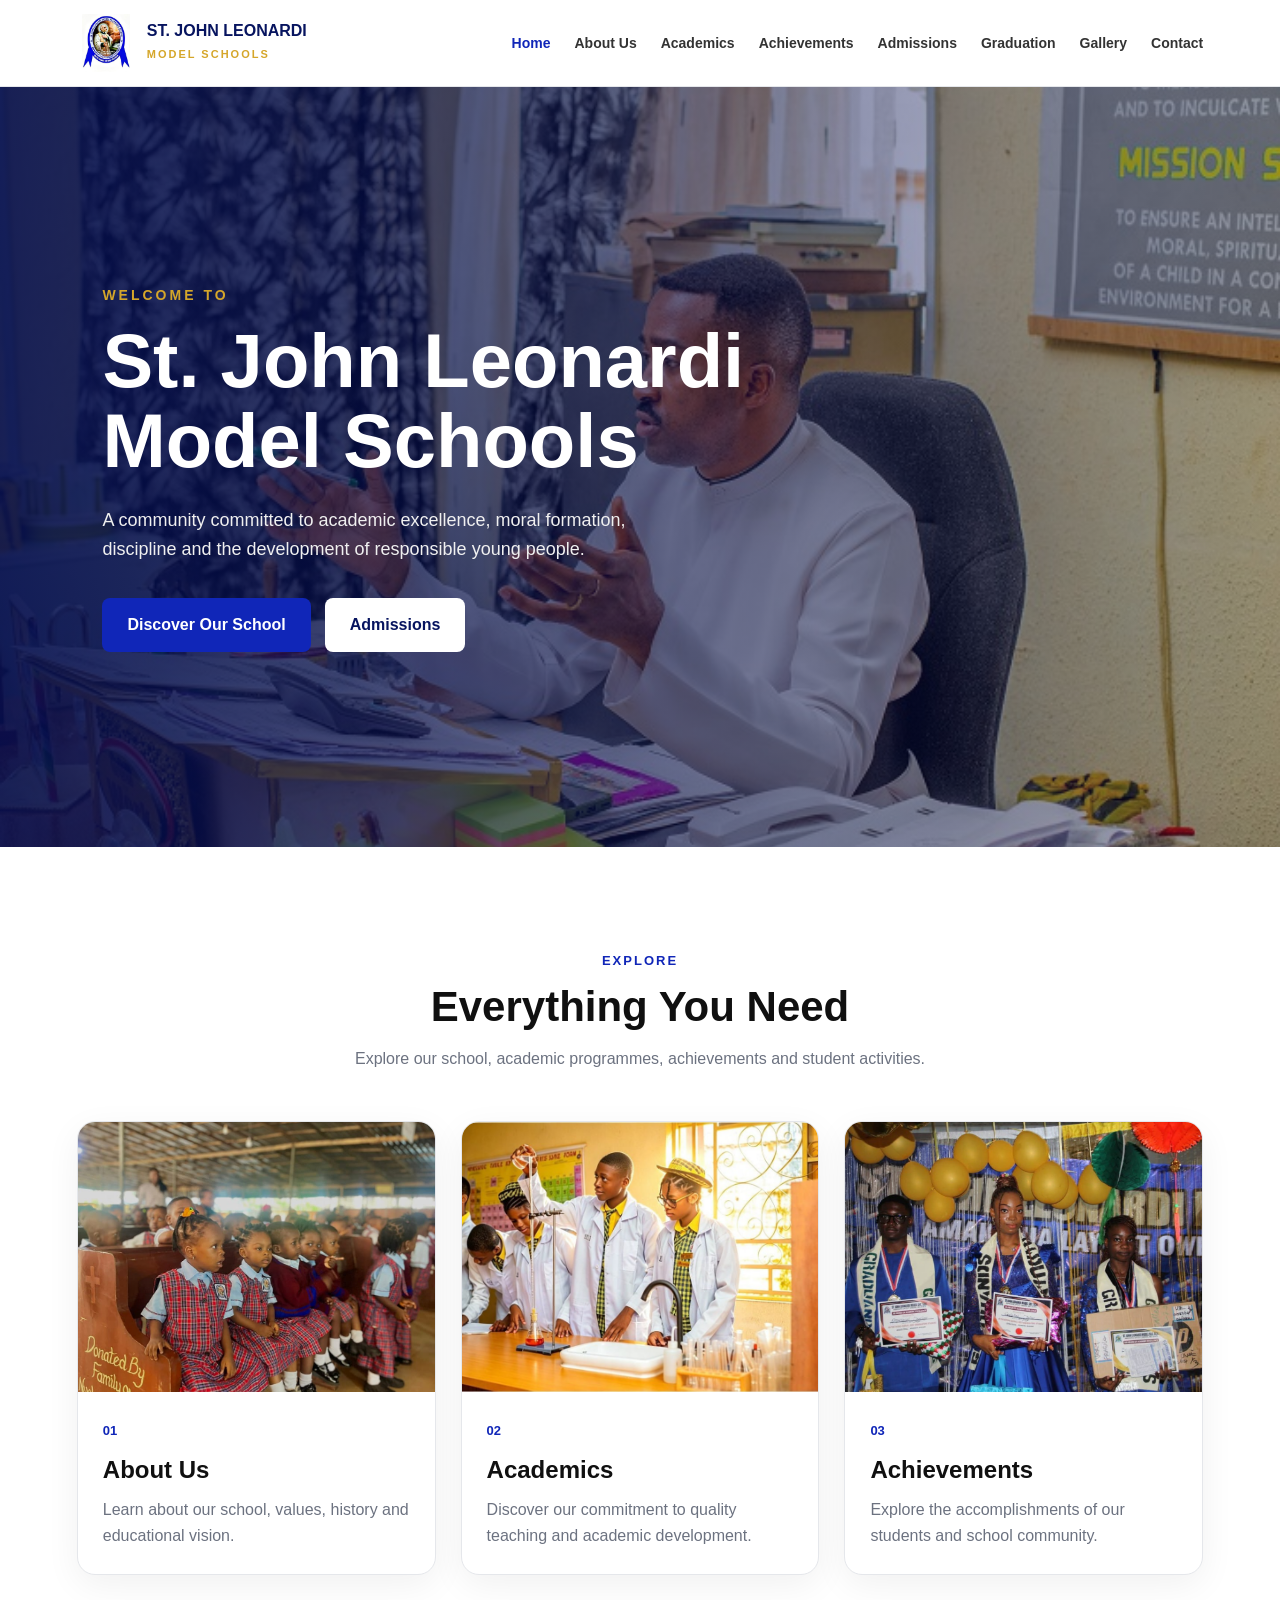
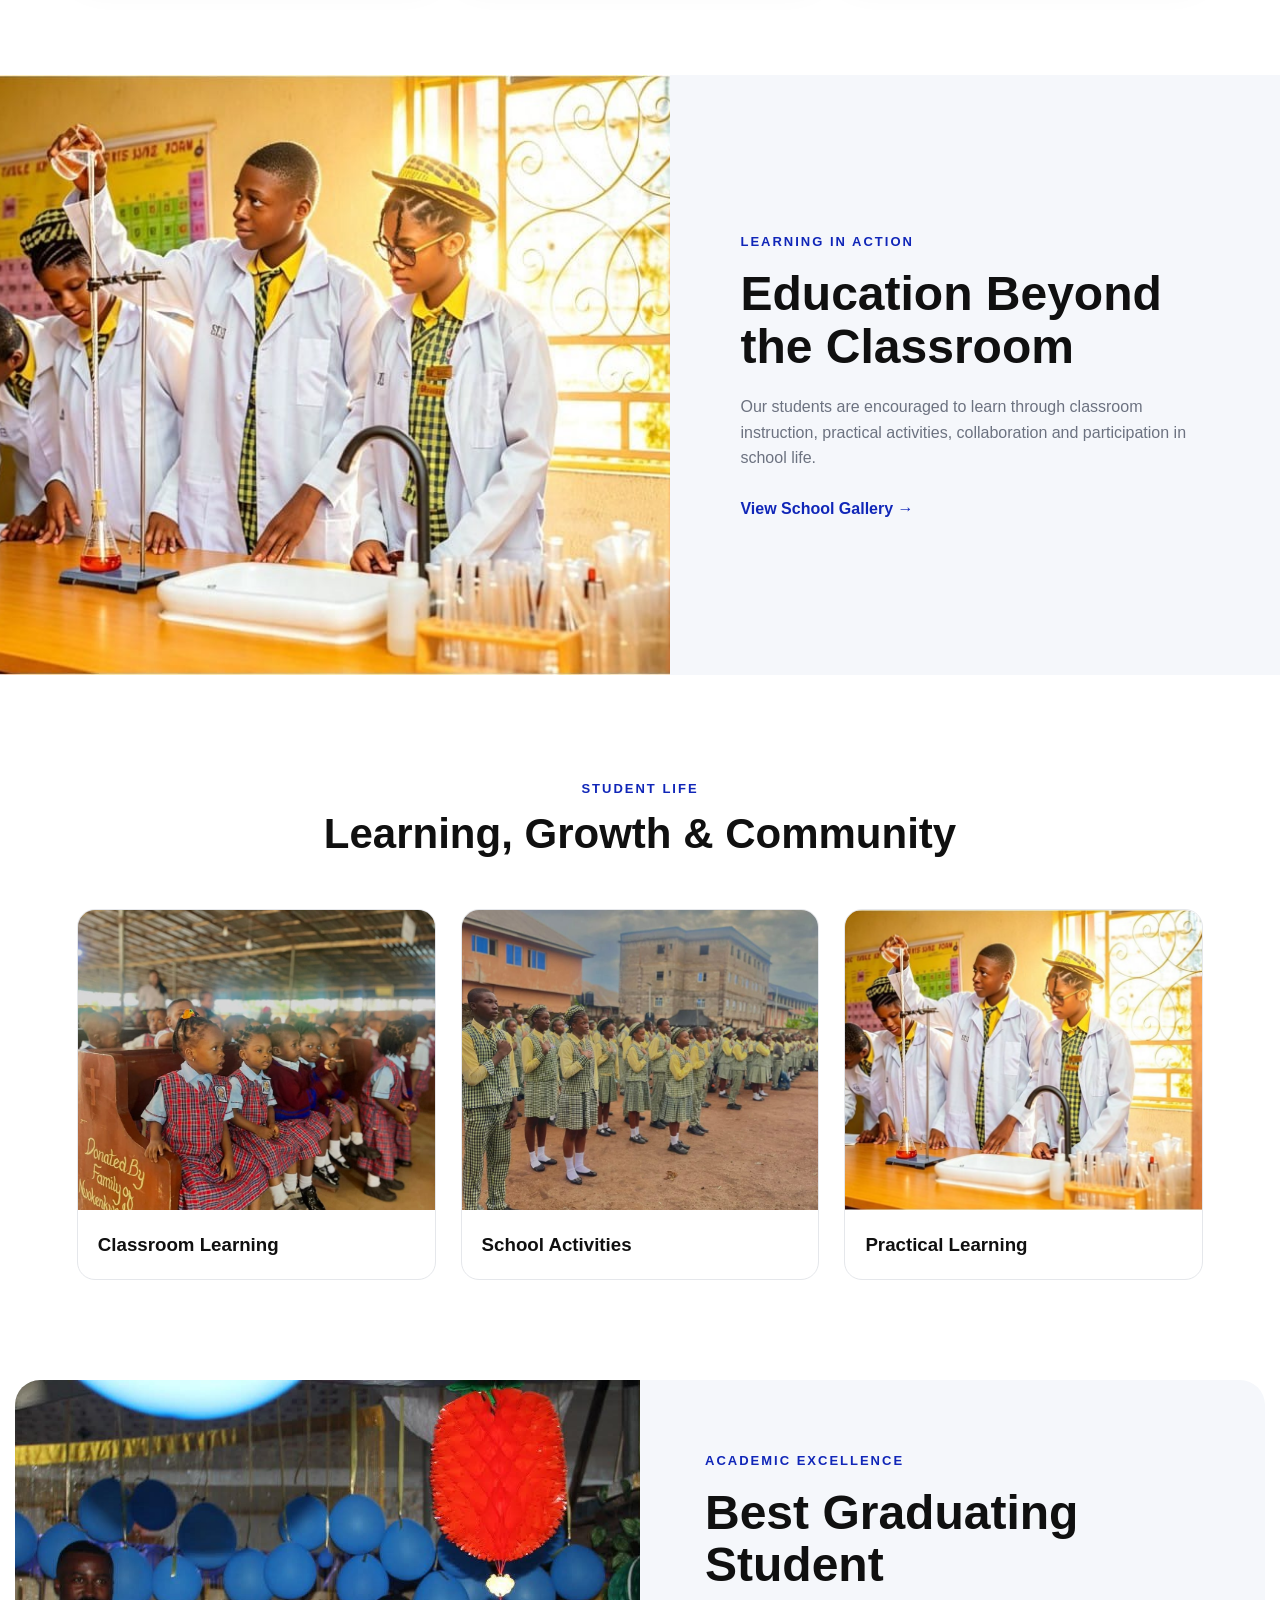
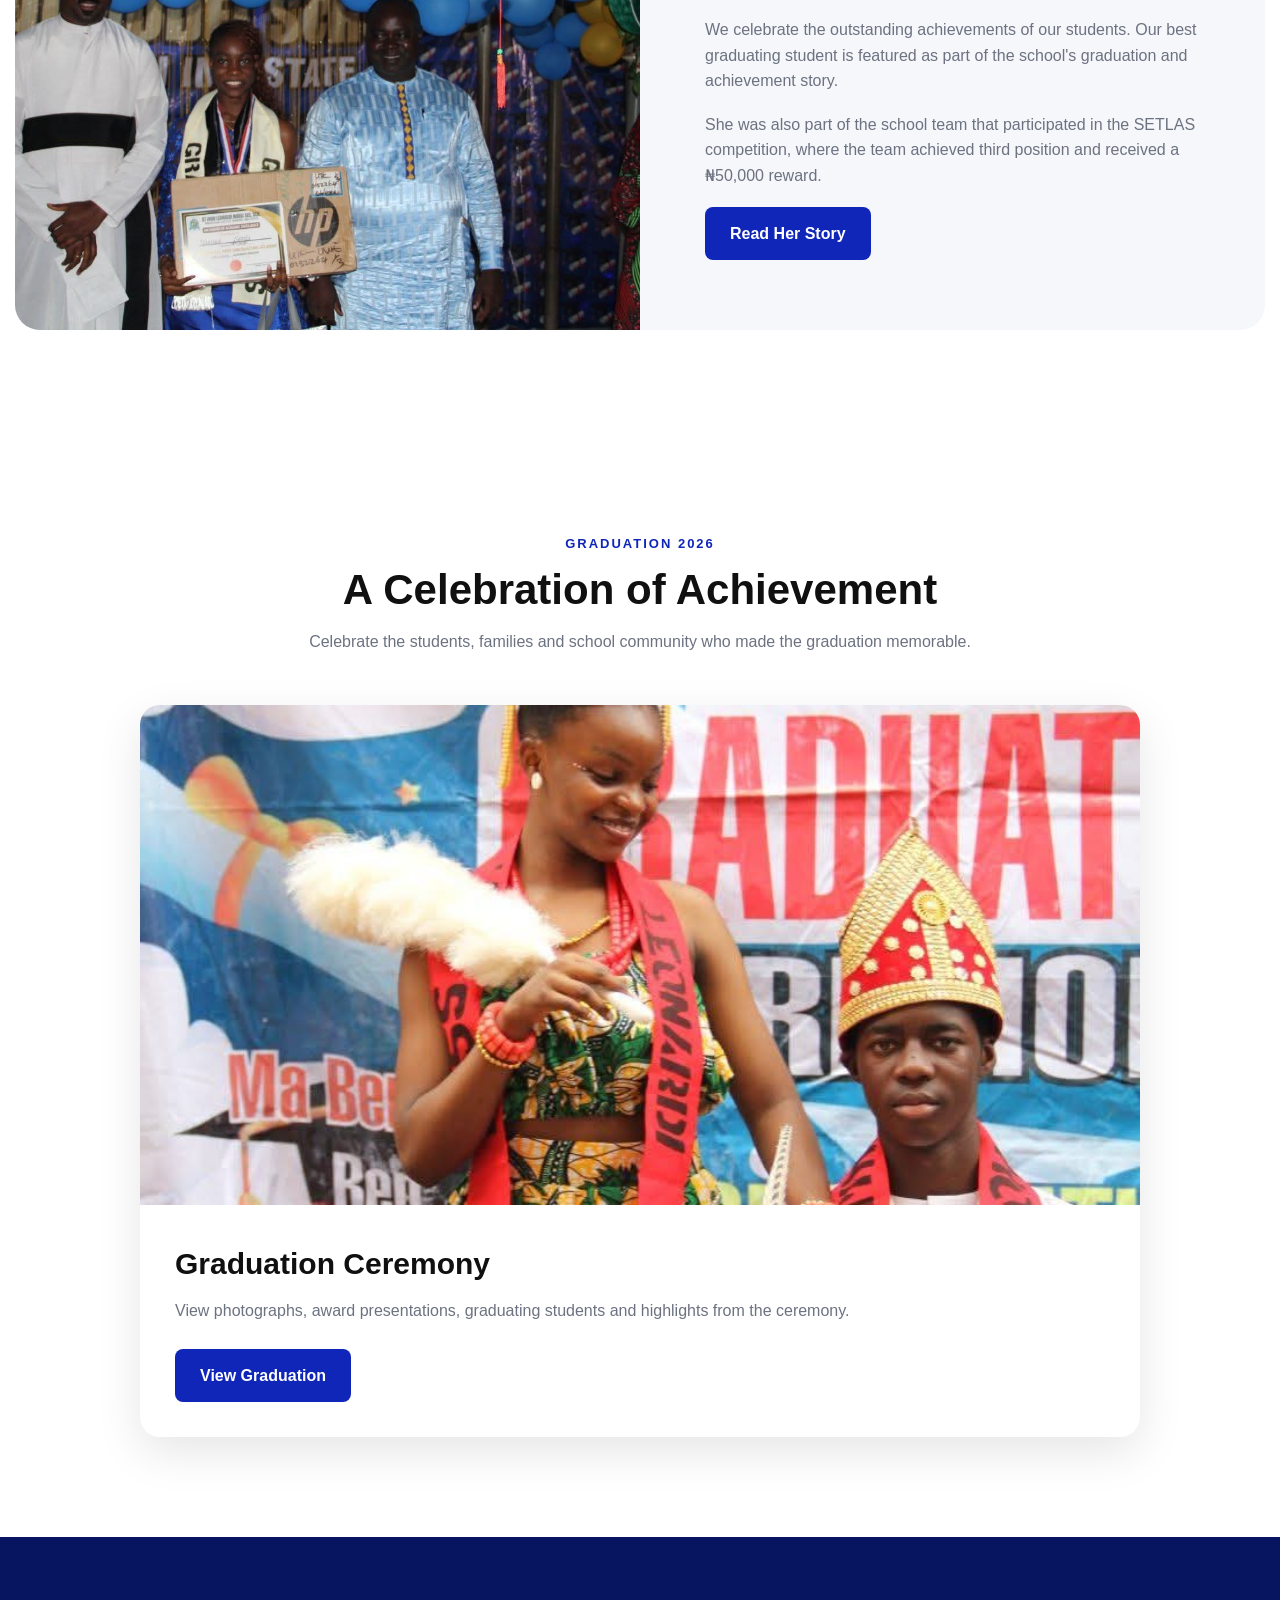
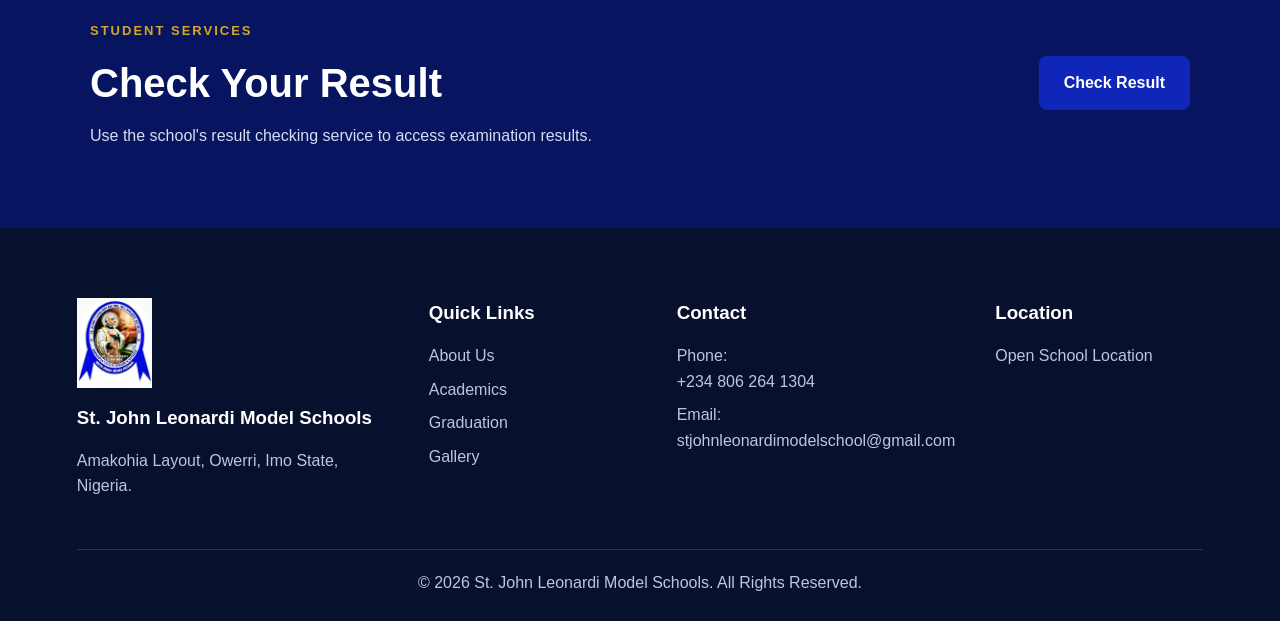
<file: index.html>
<!DOCTYPE html>
<html lang="en">
<head>
    <meta charset="UTF-8">
    <meta name="viewport" content="width=device-width, initial-scale=1.0">

    <title>St. John Leonardi Model Schools</title>

    <meta name="description"
          content="Official website of St. John Leonardi Model Schools, Amakohia Layout, Owerri, Imo State.">

    <link rel="stylesheet" href="css/style.css">
</head>

<body>

<header class="site-header">

    <a href="index.html" class="logo-area">
        <img src="images/logo.png" alt="St. John Leonardi Model Schools Logo">
        <div>
            <h1>ST. JOHN LEONARDI</h1>
            <span>MODEL SCHOOLS</span>
        </div>
    </a>

    <button class="menu-button" id="menuButton" aria-label="Open menu">
        ☰
    </button>

    <nav id="mainNav">
        <a href="index.html" class="active">Home</a>
        <a href="about.html">About Us</a>
        <a href="academics.html">Academics</a>
        <a href="achievements.html">Achievements</a>
        <a href="admissions.html">Admissions</a>
        <a href="graduation.html">Graduation</a>
        <a href="gallery.html">Gallery</a>
        <a href="contact.html">Contact</a>
    </nav>

</header>


<main>

    <!-- HERO -->

    <section class="hero">

        <div class="hero-background"></div>

        <div class="hero-content">

            <span class="hero-label">WELCOME TO</span>

  <h2>St. John Leonardi<br>Model Schools</h2>

            <p>
                A community committed to academic excellence,
  moral formation, discipline and the development
                of responsible young people.
            </p>

            <div class="hero-buttons">
                <a href="about.html" class="btn btn-primary">
                    Discover Our School
  </a>

                <a href="admissions.html" class="btn btn-light">
                    Admissions
                </a>
            </div>

        </div>

    </section>


    <!-- QUICK ACCESS -->

    <section class="quick-section">

        <div class="section-heading">
            <span>EXPLORE</span>
            <h2>Everything You Need</h2>
            <p>
  Explore our school, academic programmes,
                achievements and student activities.
            </p>
        </div>


        <div class="card-grid">

            <a href="about.html" class="feature-card">

                <div class="card-image">
                    <img src="images/students.jpg"
                         alt="Students in class">
                </div>

                <div class="card-content">
                    <span>01</span>
         <h3>About Us</h3>
                    <p>
                        Learn about our school, values,
          history and educational vision.
                    </p>
                </div>

            </a>

 <a href="academics.html" class="feature-card">

                <div class="card-image">
                    <img src="images/lab.jpg"
                         alt="Students conducting laboratory work">
                </div>

    <div class="card-content">
                    <span>02</span>
                    <h3>Academics</h3>
                    <p>
                        Discover our commitment to quality
                        teaching and academic development.
                    </p>
                </div>

            </a>


  <a href="achievements.html" class="feature-card">

                <div class="card-image">
                    <img src="images/award.jpg"
                         alt="School achievement award">
                </div>

   <div class="card-content">
                    <span>03</span>
                    <h3>Achievements</h3>
                    <p>
          Explore the accomplishments of our
                        students and school community.
                    </p>
                </div>

            </a>

        </div>

    </section>


    <!-- LAB / STUDENT SHOWCASE -->

    <section class="showcase-section">

        <div class="showcase-image">
            <img src="images/lab.jpg"
                 alt="Students in the school laboratory">
        </div>

  <div class="showcase-content">

            <span class="small-title">LEARNING IN ACTION</span>

            <h2>Education Beyond the Classroom</h2>

            <p>
                Our students are encouraged to learn through
                classroom instruction, practical activities,
      collaboration and participation in school life.
            </p>

            <a href="gallery.html" class="text-button">
                View School Gallery →
            </a>

        </div>

    </section>


    <!-- STUDENT LIFE -->

    <section class="student-life">

        <div class="section-heading">
            <span>STUDENT LIFE</span>
            <h2>Learning, Growth & Community</h2>
        </div>

        <div class="life-grid">

            <div class="life-card">
                <img src="images/students.jpg"
             alt="Students studying">
                <h3>Classroom Learning</h3>
            </div>

            <div class="life-card">
                <img src="images/assembly.jpg"
                     alt="School assembly">
                <h3>School Activities</h3>
            </div>
            <div class="life-card">
                <img src="images/lab.jpg"
               alt="Students in laboratory">
                <h3>Practical Learning</h3>
            </div>

        </div>

    </section>


    <!-- BEST GRADUATING STUDENT -->

    <section class="student-highlight">

        <div class="student-highlight-image">
            <img src="images/best-student.jpg"
                 alt="Best graduating student">
        </div>

        <div class="student-highlight-content">

            <span class="small-title">ACADEMIC EXCELLENCE</span>

            <h2>Best Graduating Student</h2>

            <p>
                We celebrate the outstanding achievements of our
                students. Our best graduating student is featured
                as part of the school's graduation and achievement
                story.
            </p>

            <p>
                She was also part of the school team that
                participated in the SETLAS competition, where
                the team achieved third position and received
                a ₦50,000 reward.
            </p>

            <a href="student.html" class="btn btn-primary">
                Read Her Story
            </a>

        </div>

    </section>


    <!-- GRADUATION -->

    <section class="graduation-preview">

        <div class="section-heading">
            <span>GRADUATION 2026</span>
            <h2>A Celebration of Achievement</h2>
            <p>
                Celebrate the students, families and school
                community who made the graduation memorable.
            </p>
        </div>


        <div class="graduation-card">

            <img src="images/graduation-2026.jpg"
                 alt="St. John Leonardi graduation ceremony">

            <div class="graduation-card-content">

                <h3>Graduation Ceremony</h3>

                <p>
                    View photographs, award presentations,
                    graduating students and highlights from
                    the ceremony.
                </p>

                <a href="graduation.html"
                   class="btn btn-primary">
                    View Graduation
                </a>

            </div>

        </div>

    </section>


    <!-- RESULT -->

    <section class="result-section">

        <div class="result-box">

            <div>
                <span class="small-title">STUDENT SERVICES</span>

                <h2>Check Your Result</h2>

                <p>
      Use the school's result checking service
                    to access examination results.
                </p>
            </div>

   <a href="https://share.google/N0vQH2r18U9f2pzpu"
               target="_blank"
               rel="noopener noreferrer"
               class="btn btn-primary">
                Check Result
            </a>

        </div>

    </section>

</main>


<footer class="footer">

    <div class="footer-grid">

        <div>

            <img src="images/logo.png"
                 class="footer-logo"
                 alt="School logo">

            <h3>St. John Leonardi Model Schools</h3>

  <p>
                Amakohia Layout, Owerri, Imo State, Nigeria.
            </p>

        </div>

    <div>

            <h3>Quick Links</h3>

            <a href="about.html">About Us</a>
            <a href="academics.html">Academics</a>
            <a href="graduation.html">Graduation</a>
      <a href="gallery.html">Gallery</a>

        </div>


        <div>

            <h3>Contact</h3>

            <p>
                Phone:
                <a href="tel:+2348062641304">
                    +234 806 264 1304
                </a>
            </p>

  <p>
                Email:
                <a href="mailto:stjohnleonardimodelschool@gmail.com">
                    stjohnleonardimodelschool@gmail.com
                </a>
            </p>

        </div>


        <div>

            <h3>Location</h3>

            <a href="https://www.google.com/maps/place/G25Q%2BVJ4+School+management,+John+Leonardi+Catholic+Church,+Ugwu+Orji,+Owerri+460222,+Imo,+Nigeria/@5.5096455,7.0390904,17z/"
               target="_blank"
               rel="noopener noreferrer"
               class="footer-location">
                Open School Location
            </a>
<p>




</p>





        </div>

    </div>
  

    <div class="footer-bottom">

        <p>
            © <span id="year"></span>
            St. John Leonardi Model Schools.
            All Rights Reserved.
        </p>

    </div>

</footer>


<script src="js/script.js"></script>

</body>
</html>
</file>
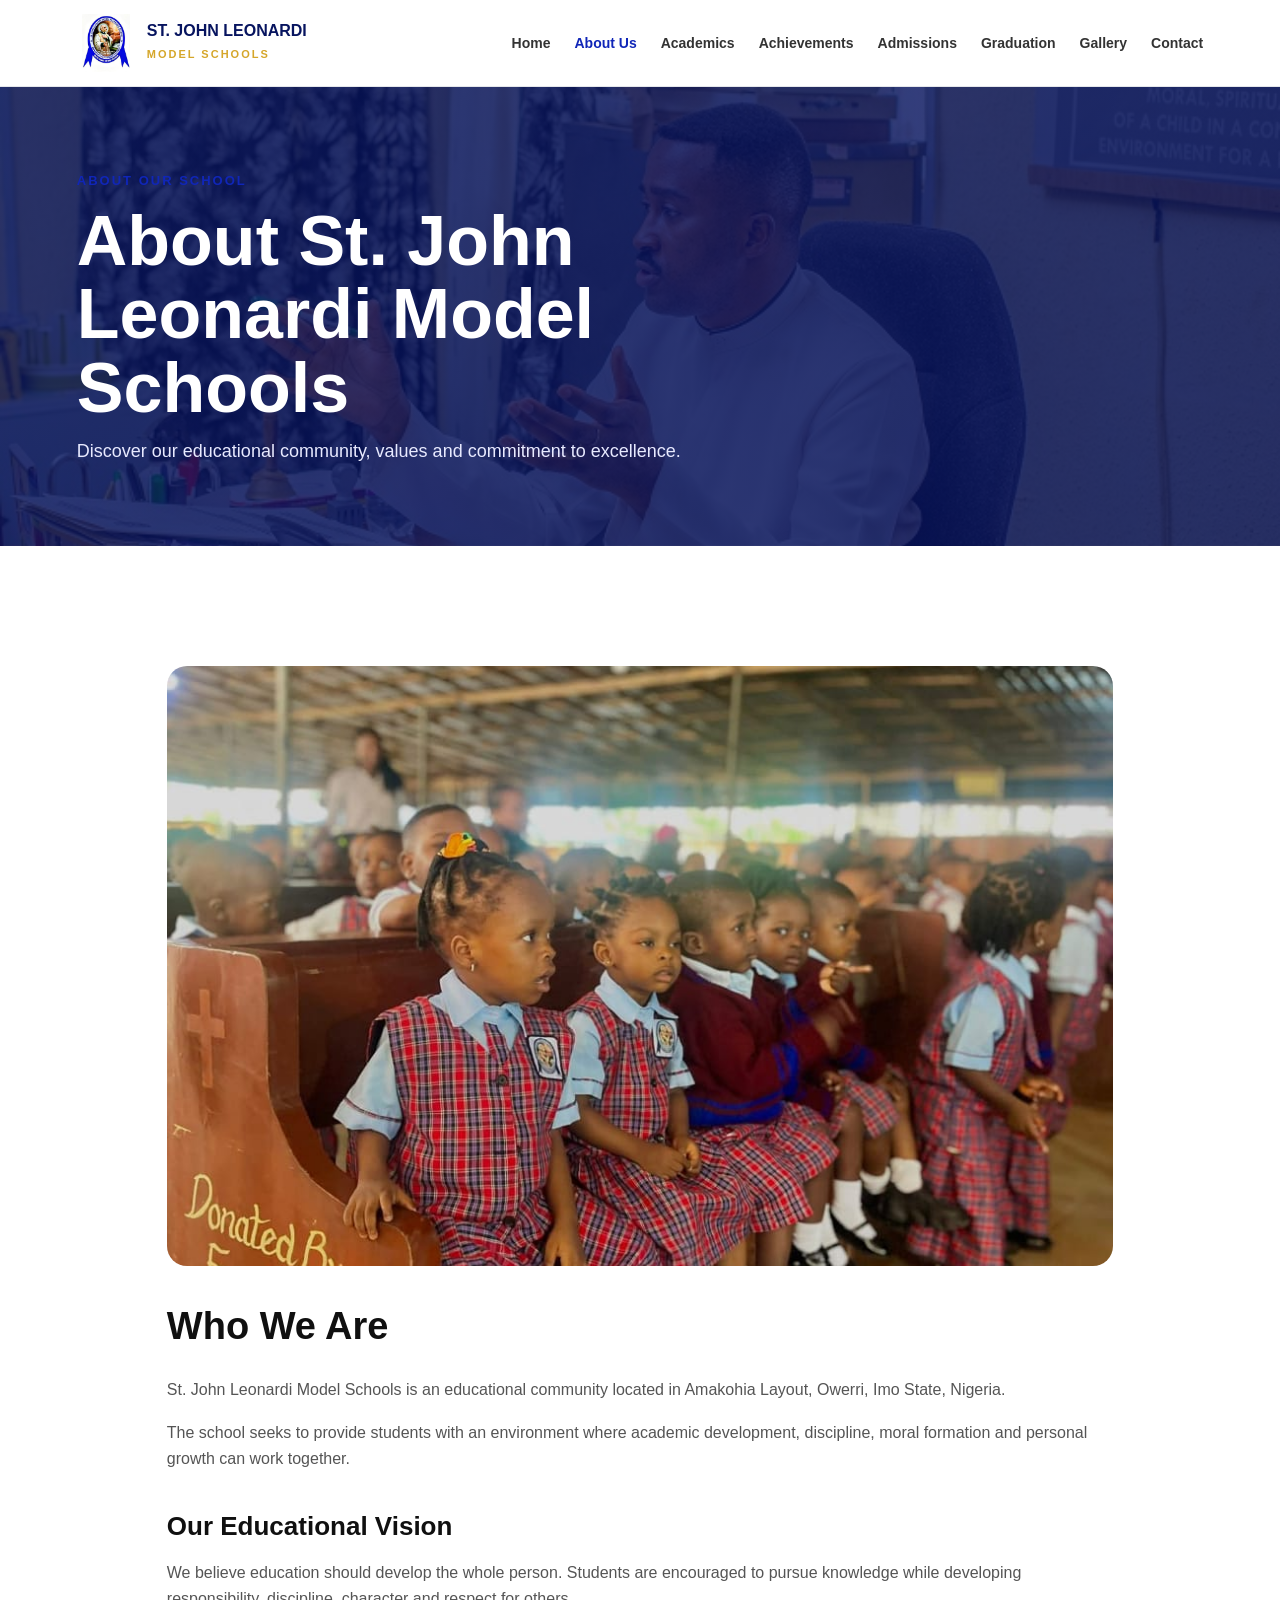
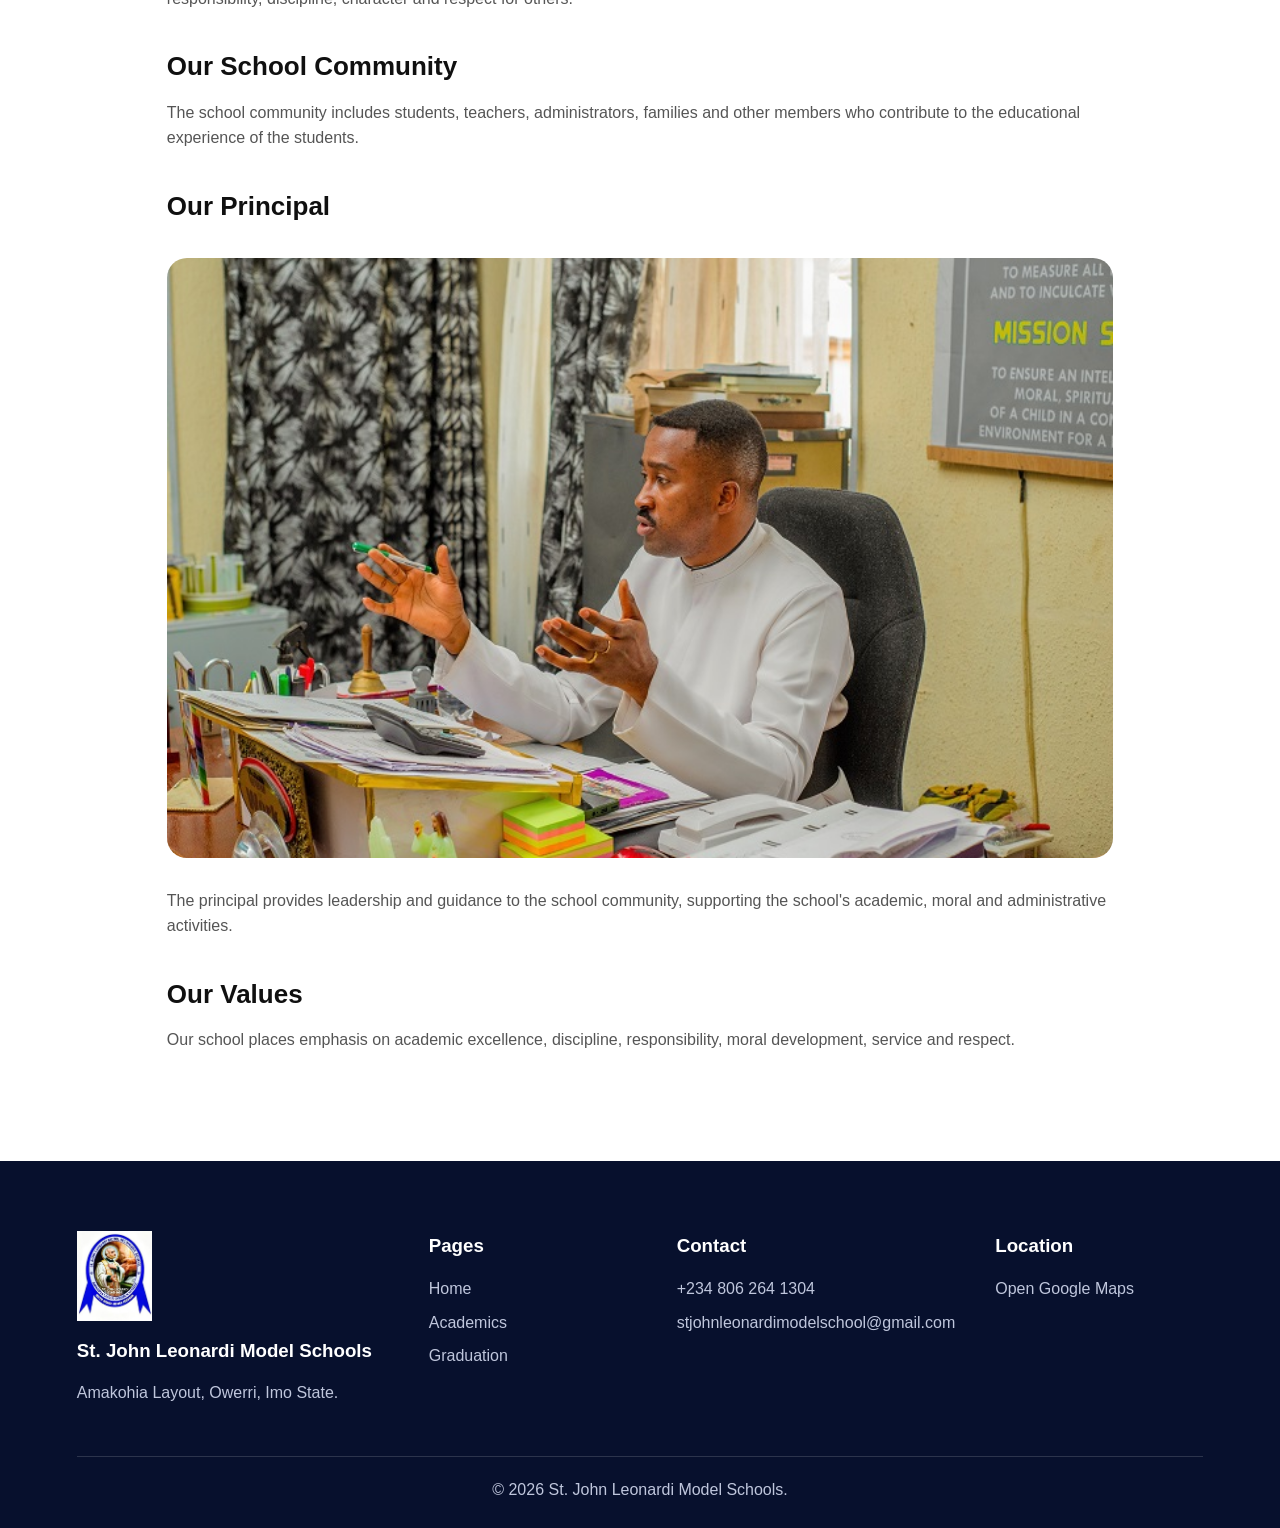
<file: about.html>
<!DOCTYPE html>
<html lang="en">
<head>
    <meta charset="UTF-8">
    <meta name="viewport" content="width=device-width, initial-scale=1.0">

    <title>About Us | St. John Leonardi Model Schools</title>

    <link rel="stylesheet" href="css/style.css">
</head>

<body>

<header class="site-header">

    <a href="index.html" class="logo-area">
        <img src="images/logo.png" alt="School Logo">

        <div>
            <h1>ST. JOHN LEONARDI</h1>
            <span>MODEL SCHOOLS</span>
        </div>
    </a>

    <button class="menu-button" id="menuButton">☰</button>

    <nav id="mainNav">
        <a href="index.html">Home</a>
        <a href="about.html">About Us</a>
        <a href="academics.html">Academics</a>
        <a href="achievements.html">Achievements</a>
        <a href="admissions.html">Admissions</a>
        <a href="graduation.html">Graduation</a>
        <a href="gallery.html">Gallery</a>
        <a href="contact.html">Contact</a>
    </nav>

</header>


<section class="page-hero">

    <div class="page-hero-content">

        <span class="small-title">ABOUT OUR SCHOOL</span>

        <h2>About St. John Leonardi Model Schools</h2>

        <p>
            Discover our educational community,
            values and commitment to excellence.
        </p>

    </div>

</section>


<main class="page-content">

    <img src="images/students.jpg"
         class="page-image"
         alt="Students at St. John Leonardi Model Schools">


    <h2>Who We Are</h2>

    <p>
        St. John Leonardi Model Schools is an educational
        community located in Amakohia Layout, Owerri,
        Imo State, Nigeria.
    </p>

    <p>
        The school seeks to provide students with an
        environment where academic development,
        discipline, moral formation and personal growth
        can work together.
    </p>


    <h3>Our Educational Vision</h3>

    <p>
        We believe education should develop the whole
        person. Students are encouraged to pursue
        knowledge while developing responsibility,
        discipline, character and respect for others.
    </p>


    <h3>Our School Community</h3>

    <p>
        The school community includes students,
        teachers, administrators, families and other
        members who contribute to the educational
        experience of the students.
    </p>


    <h3>Our Principal</h3>

    <img src="images/principal.jpg"
         class="page-image"
         alt="Principal of St. John Leonardi Model Schools">

    <p>
        The principal provides leadership and guidance
        to the school community, supporting the school's
        academic, moral and administrative activities.
    </p>


    <h3>Our Values</h3>

    <p>
        Our school places emphasis on academic excellence,
        discipline, responsibility, moral development,
        service and respect.
    </p>

</main>


<footer class="footer">

    <div class="footer-grid">

        <div>
            <img src="images/logo.png" class="footer-logo" alt="School Logo">
            <h3>St. John Leonardi Model Schools</h3>
            <p>Amakohia Layout, Owerri, Imo State.</p>
        </div>

        <div>
            <h3>Pages</h3>
            <a href="index.html">Home</a>
            <a href="academics.html">Academics</a>
            <a href="graduation.html">Graduation</a>
        </div>

        <div>
            <h3>Contact</h3>
            <a href="tel:+2348062641304">+234 806 264 1304</a>
            <a href="mailto:stjohnleonardimodelschool@gmail.com">
                stjohnleonardimodelschool@gmail.com
            </a>
        </div>

        <div>
            <h3>Location</h3>

            <a href="https://www.google.com/maps/place/G25Q%2BVJ4+School+management,+John+Leonardi+Catholic+Church,+Ugwu+Orji,+Owerri+460222,+Imo,+Nigeria/@5.5096455,7.0390904,17z/"
               target="_blank">
                Open Google Maps
            </a>
        </div>

    </div>

    <div class="footer-bottom">
        <p>
            © <span id="year"></span>
            St. John Leonardi Model Schools.
        </p>
    </div>

</footer>

<script src="js/script.js"></script>

</body>
</html>
</file>
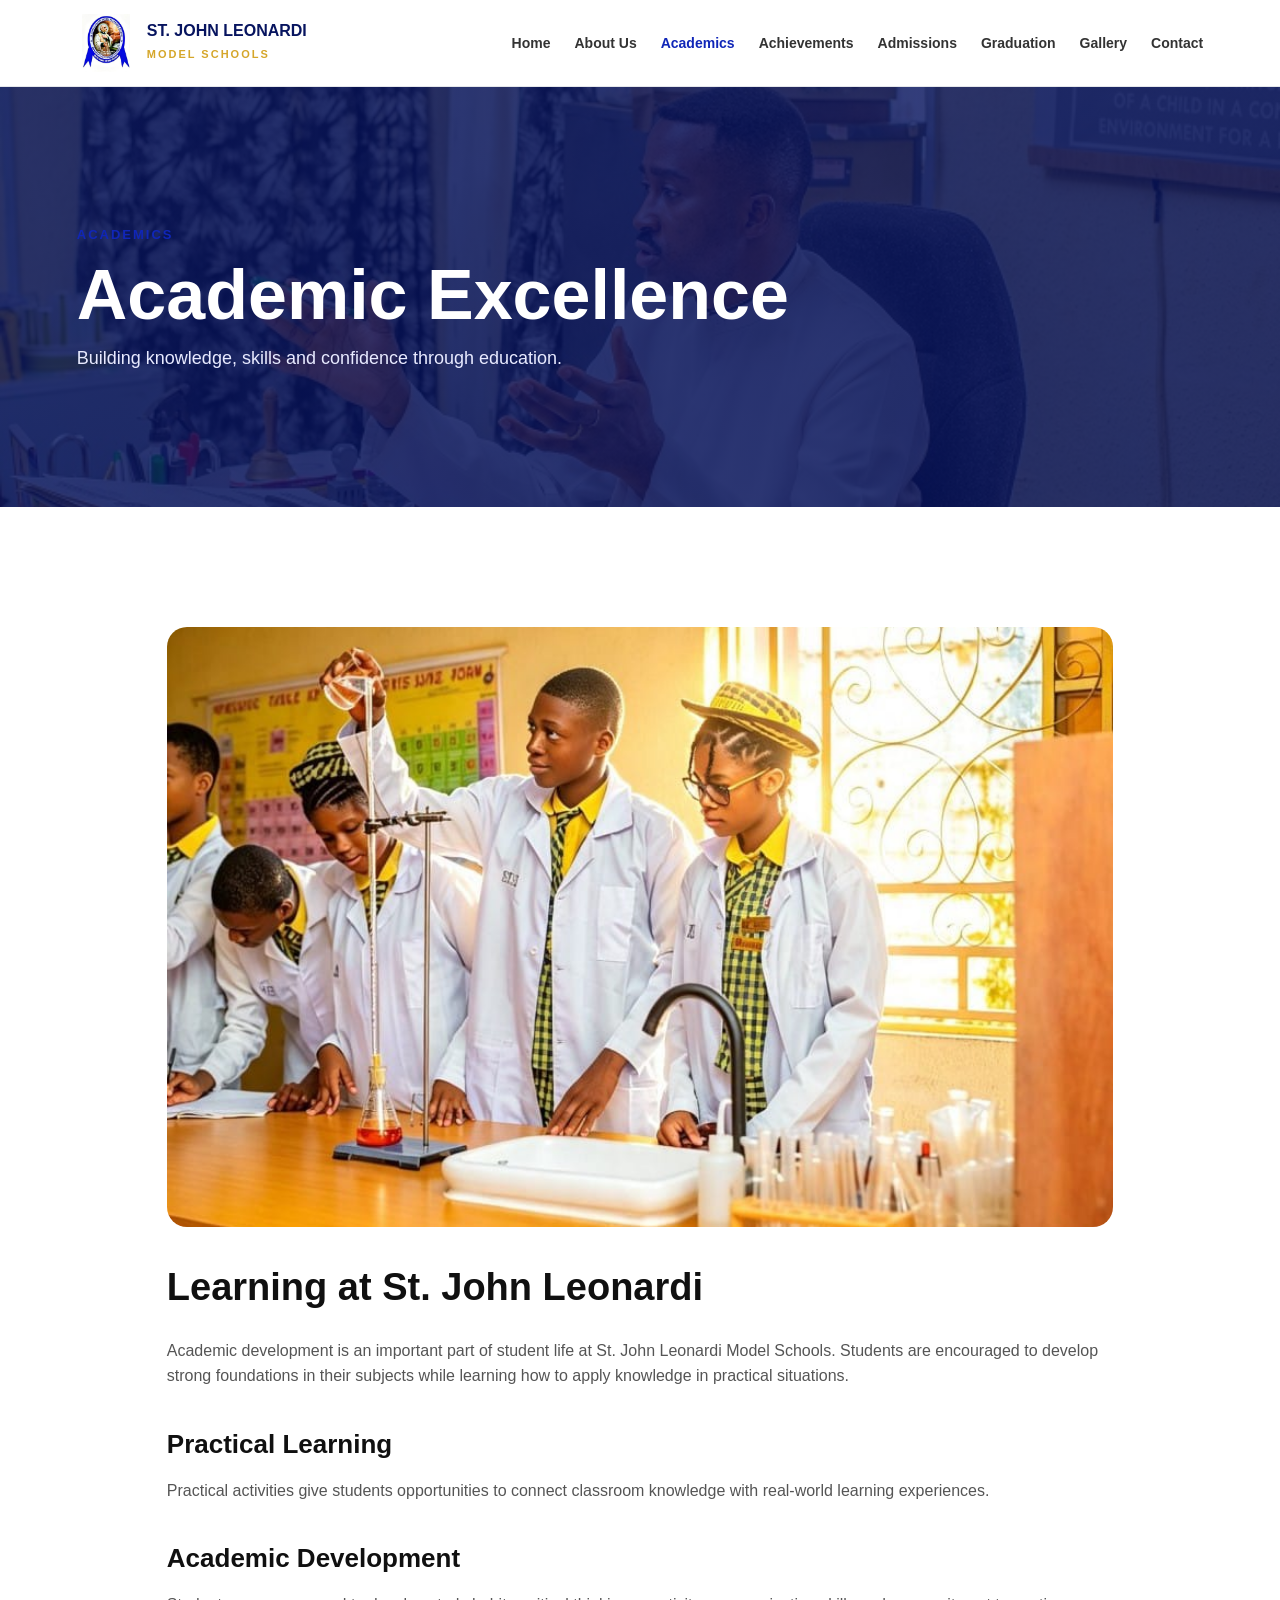
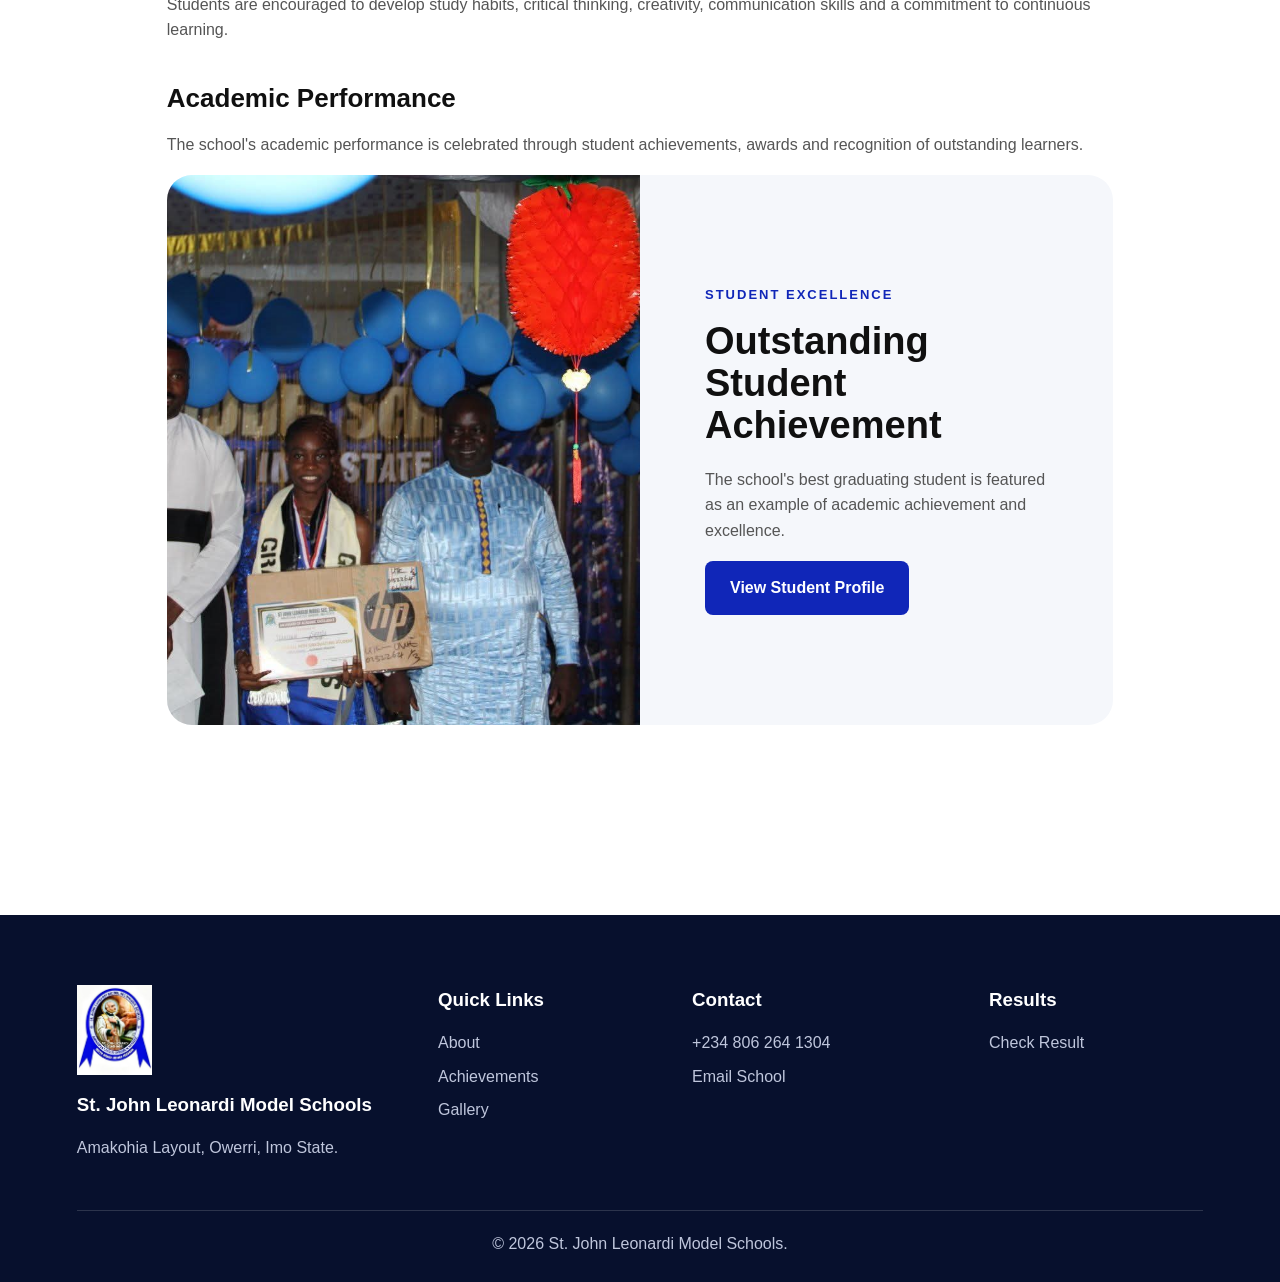
<file: academics.html>
<!DOCTYPE html>
<html lang="en">
<head>
    <meta charset="UTF-8">
    <meta name="viewport" content="width=device-width, initial-scale=1.0">

    <title>Academics | St. John Leonardi Model Schools</title>

    <link rel="stylesheet" href="css/style.css">
</head>

<body>

<header class="site-header">

    <a href="index.html" class="logo-area">
        <img src="images/logo.png" alt="School Logo">

        <div>
            <h1>ST. JOHN LEONARDI</h1>
            <span>MODEL SCHOOLS</span>
        </div>
    </a>

    <button class="menu-button" id="menuButton">☰</button>

    <nav id="mainNav">
        <a href="index.html">Home</a>
        <a href="about.html">About Us</a>
        <a href="academics.html">Academics</a>
        <a href="achievements.html">Achievements</a>
        <a href="admissions.html">Admissions</a>
        <a href="graduation.html">Graduation</a>
        <a href="gallery.html">Gallery</a>
        <a href="contact.html">Contact</a>
    </nav>

</header>


<section class="page-hero">

    <div class="page-hero-content">

        <span class="small-title">ACADEMICS</span>

        <h2>Academic Excellence</h2>

        <p>
            Building knowledge, skills and confidence
            through education.
        </p>

    </div>

</section>


<main class="page-content">

    <img src="images/lab.jpg"
         class="page-image"
         alt="Students performing practical laboratory work">


    <h2>Learning at St. John Leonardi</h2>

    <p>
        Academic development is an important part of
        student life at St. John Leonardi Model Schools.
        Students are encouraged to develop strong
        foundations in their subjects while learning
        how to apply knowledge in practical situations.
    </p>


    <h3>Practical Learning</h3>

    <p>
        Practical activities give students opportunities
        to connect classroom knowledge with real-world
        learning experiences.
    </p>


    <h3>Academic Development</h3>

    <p>
        Students are encouraged to develop study habits,
        critical thinking, creativity, communication skills
        and a commitment to continuous learning.
    </p>


    <h3>Academic Performance</h3>

    <p>
        The school's academic performance is celebrated
        through student achievements, awards and
        recognition of outstanding learners.
    </p>


    <div class="student-highlight">

        <div class="student-highlight-image">
            <img src="images/best-student.jpg"
                 alt="Best graduating student">
        </div>

        <div class="student-highlight-content">

            <span class="small-title">
                STUDENT EXCELLENCE
            </span>

            <h2>Outstanding Student Achievement</h2>

            <p>
                The school's best graduating student is
                featured as an example of academic
                achievement and excellence.
            </p>

            <a href="student.html"
               class="btn btn-primary">
                View Student Profile
            </a>

        </div>

    </div>

</main>


<footer class="footer">

    <div class="footer-grid">

        <div>
            <img src="images/logo.png" class="footer-logo" alt="School Logo">
            <h3>St. John Leonardi Model Schools</h3>
            <p>Amakohia Layout, Owerri, Imo State.</p>
        </div>

        <div>
            <h3>Quick Links</h3>
            <a href="about.html">About</a>
            <a href="achievements.html">Achievements</a>
            <a href="gallery.html">Gallery</a>
        </div>

        <div>
            <h3>Contact</h3>
            <a href="tel:+2348062641304">+234 806 264 1304</a>
            <a href="mailto:stjohnleonardimodelschool@gmail.com">
                Email School
            </a>
        </div>

        <div>
            <h3>Results</h3>
            <a href="https://share.google/N0vQH2r18U9f2pzpu"
               target="_blank">
                Check Result
            </a>
        </div>

    </div>

    <div class="footer-bottom">
        <p>© <span id="year"></span> St. John Leonardi Model Schools.</p>
    </div>

</footer>

<script src="js/script.js"></script>

</body>
</html>
</file>
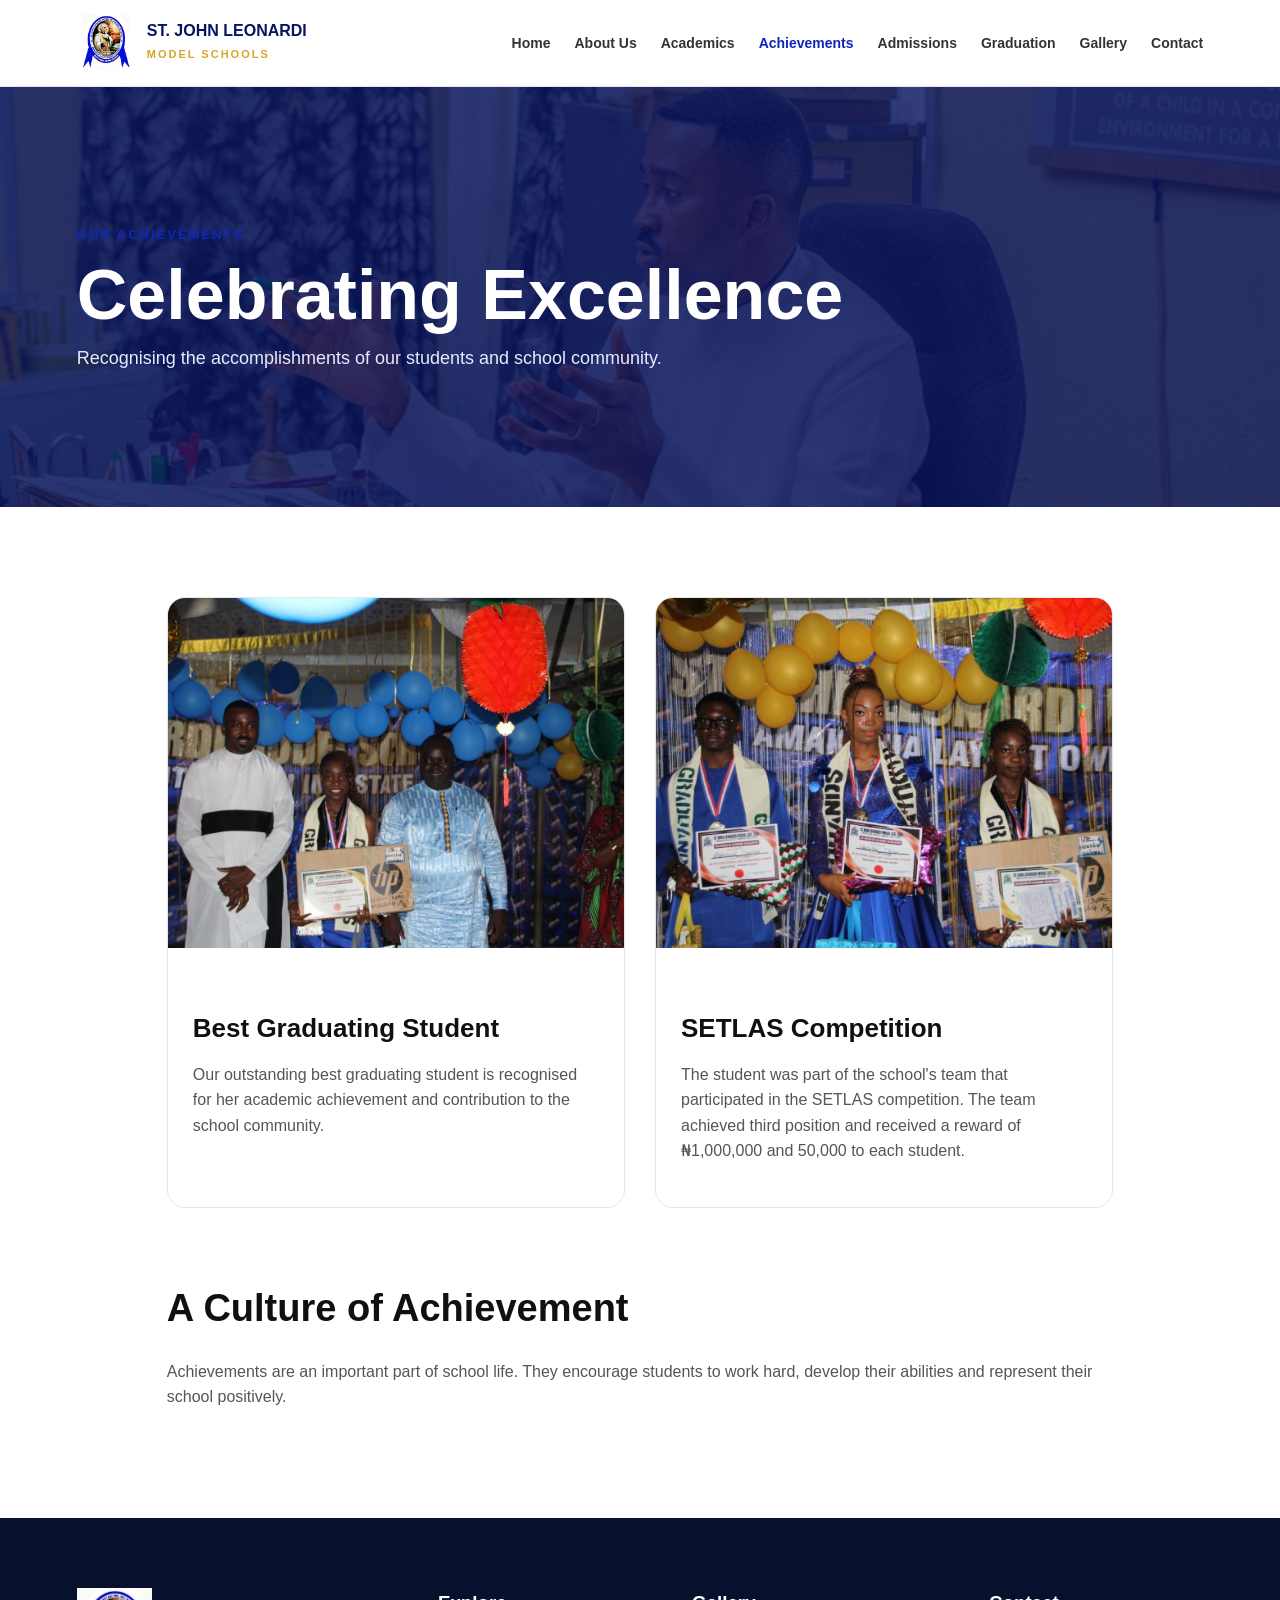
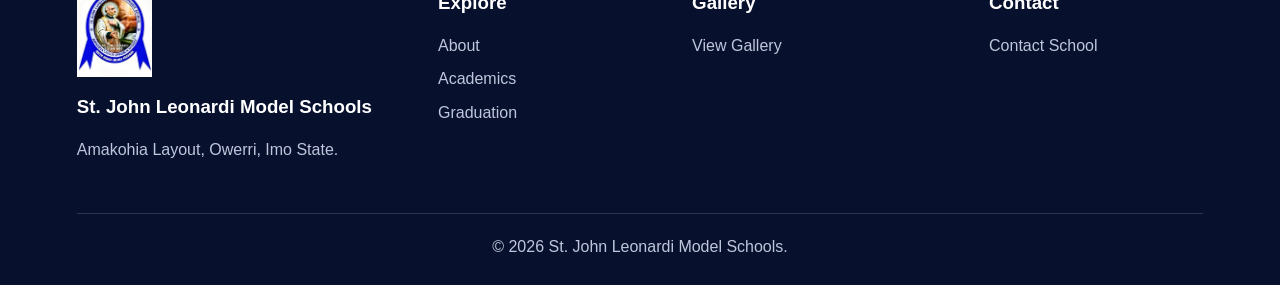
<file: achievements.html>
<!DOCTYPE html>
<html lang="en">
<head>
    <meta charset="UTF-8">
    <meta name="viewport" content="width=device-width, initial-scale=1.0">

    <title>Achievements | St. John Leonardi Model Schools</title>

    <link rel="stylesheet" href="css/style.css">
</head>

<body>

<header class="site-header">

    <a href="index.html" class="logo-area">
        <img src="images/logo.png" alt="School Logo">

        <div>
            <h1>ST. JOHN LEONARDI</h1>
            <span>MODEL SCHOOLS</span>
        </div>
    </a>

    <button class="menu-button" id="menuButton">☰</button>

    <nav id="mainNav">
        <a href="index.html">Home</a>
        <a href="about.html">About Us</a>
        <a href="academics.html">Academics</a>
        <a href="achievements.html">Achievements</a>
        <a href="admissions.html">Admissions</a>
        <a href="graduation.html">Graduation</a>
        <a href="gallery.html">Gallery</a>
        <a href="contact.html">Contact</a>
    </nav>

</header>


<section class="page-hero">

    <div class="page-hero-content">

        <span class="small-title">OUR ACHIEVEMENTS</span>

        <h2>Celebrating Excellence</h2>

        <p>
            Recognising the accomplishments of our
            students and school community.
        </p>

    </div>

</section>


<main class="page-content">

    <div class="achievement-grid">

        <article class="achievement-card">

            <img src="images/best-student.jpg"
                 alt="Best graduating student">

            <div class="achievement-card-content">

                <h3>Best Graduating Student</h3>

                <p>
                    Our outstanding best graduating student
                    is recognised for her academic achievement
                    and contribution to the school community.
                </p>

            </div>

        </article>


        <article class="achievement-card">

            <img src="images/award.jpg"
                 alt="Student achievement award">

            <div class="achievement-card-content">

                <h3>SETLAS Competition</h3>

                <p>
                    The student was part of the school's team
                    that participated in the SETLAS competition.
                    The team achieved third position and received
                    a reward of ₦1,000,000 and 50,000 to each student.
                </p>

            </div>

        </article>

    </div>


    <h2 style="margin-top:70px;">
        A Culture of Achievement
    </h2>

    <p>
        Achievements are an important part of school life.
        They encourage students to work hard, develop their
        abilities and represent their school positively.
    </p>

</main>


<footer class="footer">

    <div class="footer-grid">

        <div>
            <img src="images/logo.png" class="footer-logo" alt="School Logo">
            <h3>St. John Leonardi Model Schools</h3>
            <p>Amakohia Layout, Owerri, Imo State.</p>
        </div>

        <div>
            <h3>Explore</h3>
            <a href="about.html">About</a>
            <a href="academics.html">Academics</a>
            <a href="graduation.html">Graduation</a>
        </div>

        <div>
            <h3>Gallery</h3>
            <a href="gallery.html">View Gallery</a>
        </div>

        <div>
            <h3>Contact</h3>
            <a href="contact.html">Contact School</a>
        </div>

    </div>

    <div class="footer-bottom">
        <p>© <span id="year"></span> St. John Leonardi Model Schools.</p>
    </div>

</footer>

<script src="js/script.js"></script>

</body>
</html>
</file>
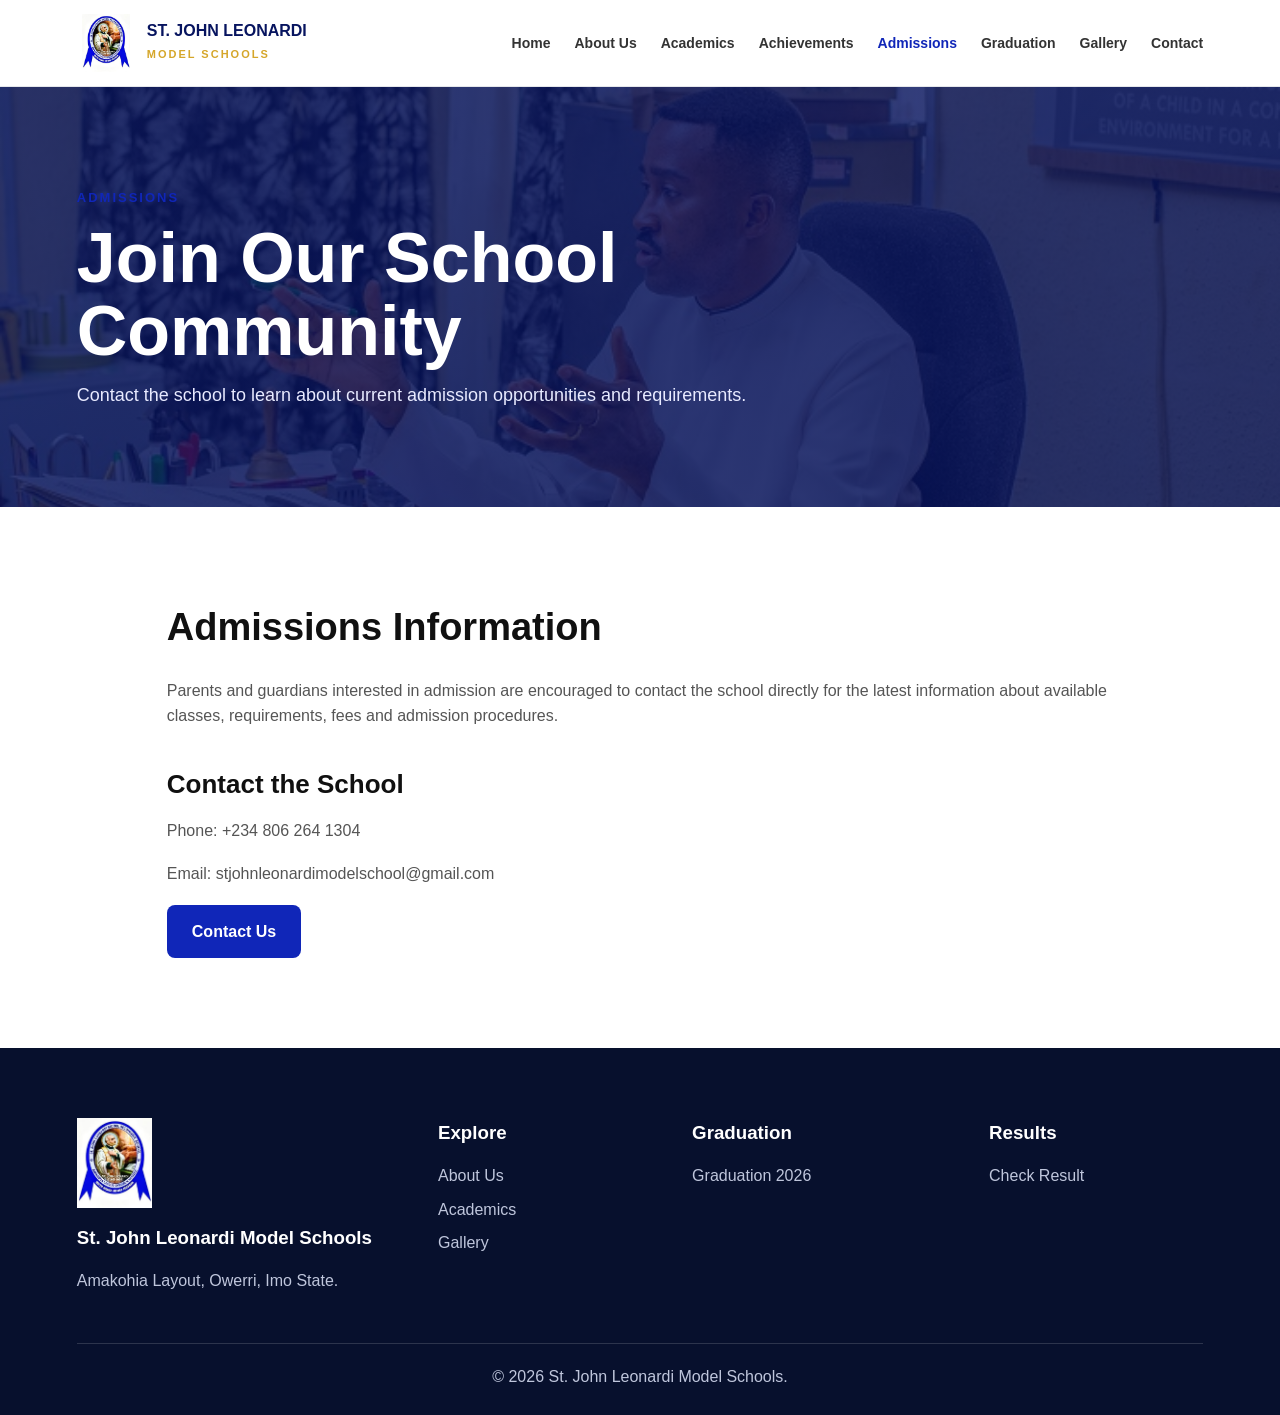
<file: admissions.html>
<!DOCTYPE html>
<html lang="en">
<head>
    <meta charset="UTF-8">
    <meta name="viewport" content="width=device-width, initial-scale=1.0">

    <title>Admissions | St. John Leonardi Model Schools</title>

    <link rel="stylesheet" href="css/style.css">
</head>

<body>

<header class="site-header">

    <a href="index.html" class="logo-area">
        <img src="images/logo.png" alt="School Logo">

        <div>
            <h1>ST. JOHN LEONARDI</h1>
            <span>MODEL SCHOOLS</span>
        </div>
    </a>

    <button class="menu-button" id="menuButton">☰</button>

    <nav id="mainNav">
        <a href="index.html">Home</a>
        <a href="about.html">About Us</a>
        <a href="academics.html">Academics</a>
        <a href="achievements.html">Achievements</a>
        <a href="admissions.html">Admissions</a>
        <a href="graduation.html">Graduation</a>
        <a href="gallery.html">Gallery</a>
        <a href="contact.html">Contact</a>
    </nav>

</header>


<section class="page-hero">

    <div class="page-hero-content">

        <span class="small-title">ADMISSIONS</span>

        <h2>Join Our School Community</h2>

        <p>
            Contact the school to learn about current
            admission opportunities and requirements.
        </p>

    </div>

</section>


<main class="page-content">

    <h2>Admissions Information</h2>

    <p>
        Parents and guardians interested in admission are
        encouraged to contact the school directly for the
        latest information about available classes,
        requirements, fees and admission procedures.
    </p>


    <h3>Contact the School</h3>

    <p>
        Phone:
        <a href="tel:+2348062641304">
            +234 806 264 1304
        </a>
    </p>

    <p>
        Email:
        <a href="mailto:stjohnleonardimodelschool@gmail.com">
            stjohnleonardimodelschool@gmail.com
        </a>
    </p>


    <a href="contact.html" class="btn btn-primary">
        Contact Us
    </a>

</main>


<footer class="footer">

    <div class="footer-grid">

        <div>
            <img src="images/logo.png" class="footer-logo" alt="School Logo">
            <h3>St. John Leonardi Model Schools</h3>
            <p>Amakohia Layout, Owerri, Imo State.</p>
        </div>

        <div>
            <h3>Explore</h3>
            <a href="about.html">About Us</a>
            <a href="academics.html">Academics</a>
            <a href="gallery.html">Gallery</a>
        </div>

        <div>
            <h3>Graduation</h3>
            <a href="graduation.html">Graduation 2026</a>
        </div>

        <div>
            <h3>Results</h3>
            <a href="https://share.google/N0vQH2r18U9f2pzpu"
               target="_blank">
                Check Result
            </a>
        </div>

    </div>

    <div class="footer-bottom">
        <p>© <span id="year"></span> St. John Leonardi Model Schools.</p>
    </div>

</footer>

<script src="js/script.js"></script>

</body>
</html>
</file>
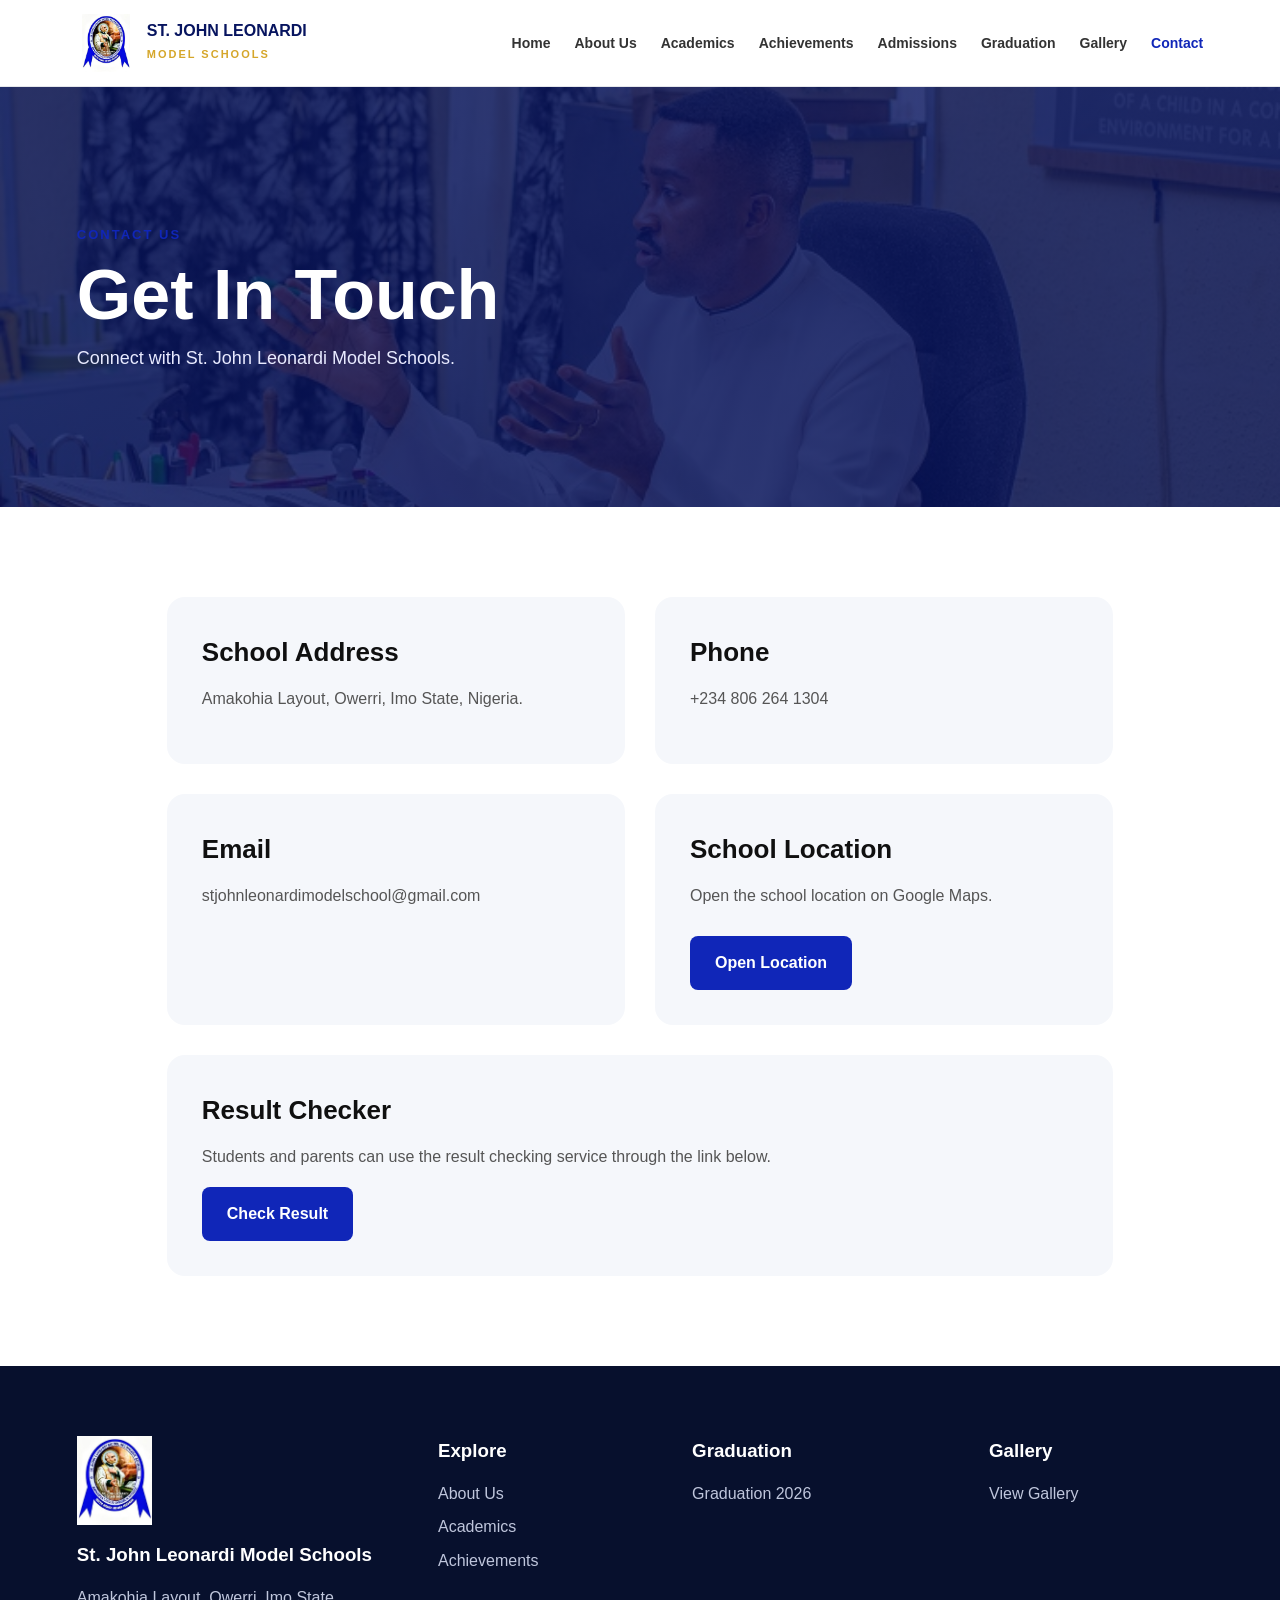
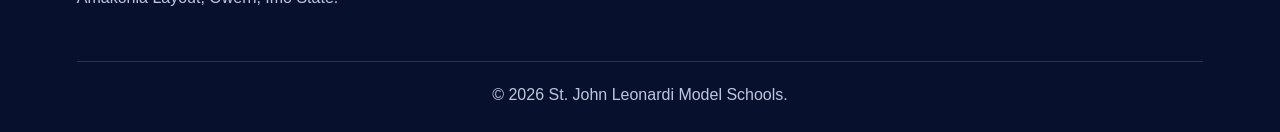
<file: contact.html>
<!DOCTYPE html>
<html lang="en">
<head>
    <meta charset="UTF-8">
    <meta name="viewport" content="width=device-width, initial-scale=1.0">

    <title>Contact | St. John Leonardi Model Schools</title>

    <link rel="stylesheet" href="css/style.css">
</head>

<body>

<header class="site-header">

    <a href="index.html" class="logo-area">
        <img src="images/logo.png" alt="School Logo">

        <div>
            <h1>ST. JOHN LEONARDI</h1>
            <span>MODEL SCHOOLS</span>
        </div>
    </a>

    <button class="menu-button" id="menuButton">☰</button>

    <nav id="mainNav">
        <a href="index.html">Home</a>
        <a href="about.html">About Us</a>
        <a href="academics.html">Academics</a>
        <a href="achievements.html">Achievements</a>
        <a href="admissions.html">Admissions</a>
        <a href="graduation.html">Graduation</a>
        <a href="gallery.html">Gallery</a>
        <a href="contact.html">Contact</a>
    </nav>

</header>


<section class="page-hero">

    <div class="page-hero-content">

        <span class="small-title">CONTACT US</span>

        <h2>Get In Touch</h2>

        <p>
            Connect with St. John Leonardi Model Schools.
        </p>

    </div>

</section>


<main class="page-content">

    <div class="contact-grid">

        <div class="contact-box">

            <h3>School Address</h3>

            <p>
                Amakohia Layout,
                Owerri,
                Imo State,
                Nigeria.
            </p>

        </div>


        <div class="contact-box">

            <h3>Phone</h3>

            <p>
                <a href="tel:+2348062641304">
                    +234 806 264 1304
                </a>
            </p>

        </div>


        <div class="contact-box">

            <h3>Email</h3>

            <p>
                <a href="mailto:stjohnleonardimodelschool@gmail.com">
                    stjohnleonardimodelschool@gmail.com
                </a>
            </p>

        </div>


        <div class="contact-box">

            <h3>School Location</h3>

            <p>
                Open the school location on Google Maps.
            </p>

            <a href="https://www.google.com/maps/place/G25Q%2BVJ4+School+management,+John+Leonardi+Catholic+Church,+Ugwu+Orji,+Owerri+460222,+Imo,+Nigeria/@5.5096455,7.0390904,17z/"
               target="_blank"
               rel="noopener noreferrer"
               class="btn btn-primary map-button">
                Open Location
            </a>

        </div>

    </div>


    <div class="contact-box" style="margin-top:30px;">

        <h3>Result Checker</h3>

        <p>
            Students and parents can use the result
            checking service through the link below.
        </p>

        <a href="https://share.google/N0vQH2r18U9f2pzpu"
           target="_blank"
           rel="noopener noreferrer"
           class="btn btn-primary">
            Check Result
        </a>

    </div>

</main>


<footer class="footer">

    <div class="footer-grid">

        <div>
            <img src="images/logo.png" class="footer-logo" alt="School Logo">
            <h3>St. John Leonardi Model Schools</h3>
            <p>Amakohia Layout, Owerri, Imo State.</p>
        </div>

        <div>
            <h3>Explore</h3>
            <a href="about.html">About Us</a>
            <a href="academics.html">Academics</a>
            <a href="achievements.html">Achievements</a>
        </div>

        <div>
            <h3>Graduation</h3>
            <a href="graduation.html">Graduation 2026</a>
        </div>

        <div>
            <h3>Gallery</h3>
            <a href="gallery.html">View Gallery</a>
        </div>

    </div>

    <div class="footer-bottom">
        <p>© <span id="year"></span> St. John Leonardi Model Schools.</p>
    </div>

</footer>

<script src="js/script.js"></script>

</body>
</html>
</file>
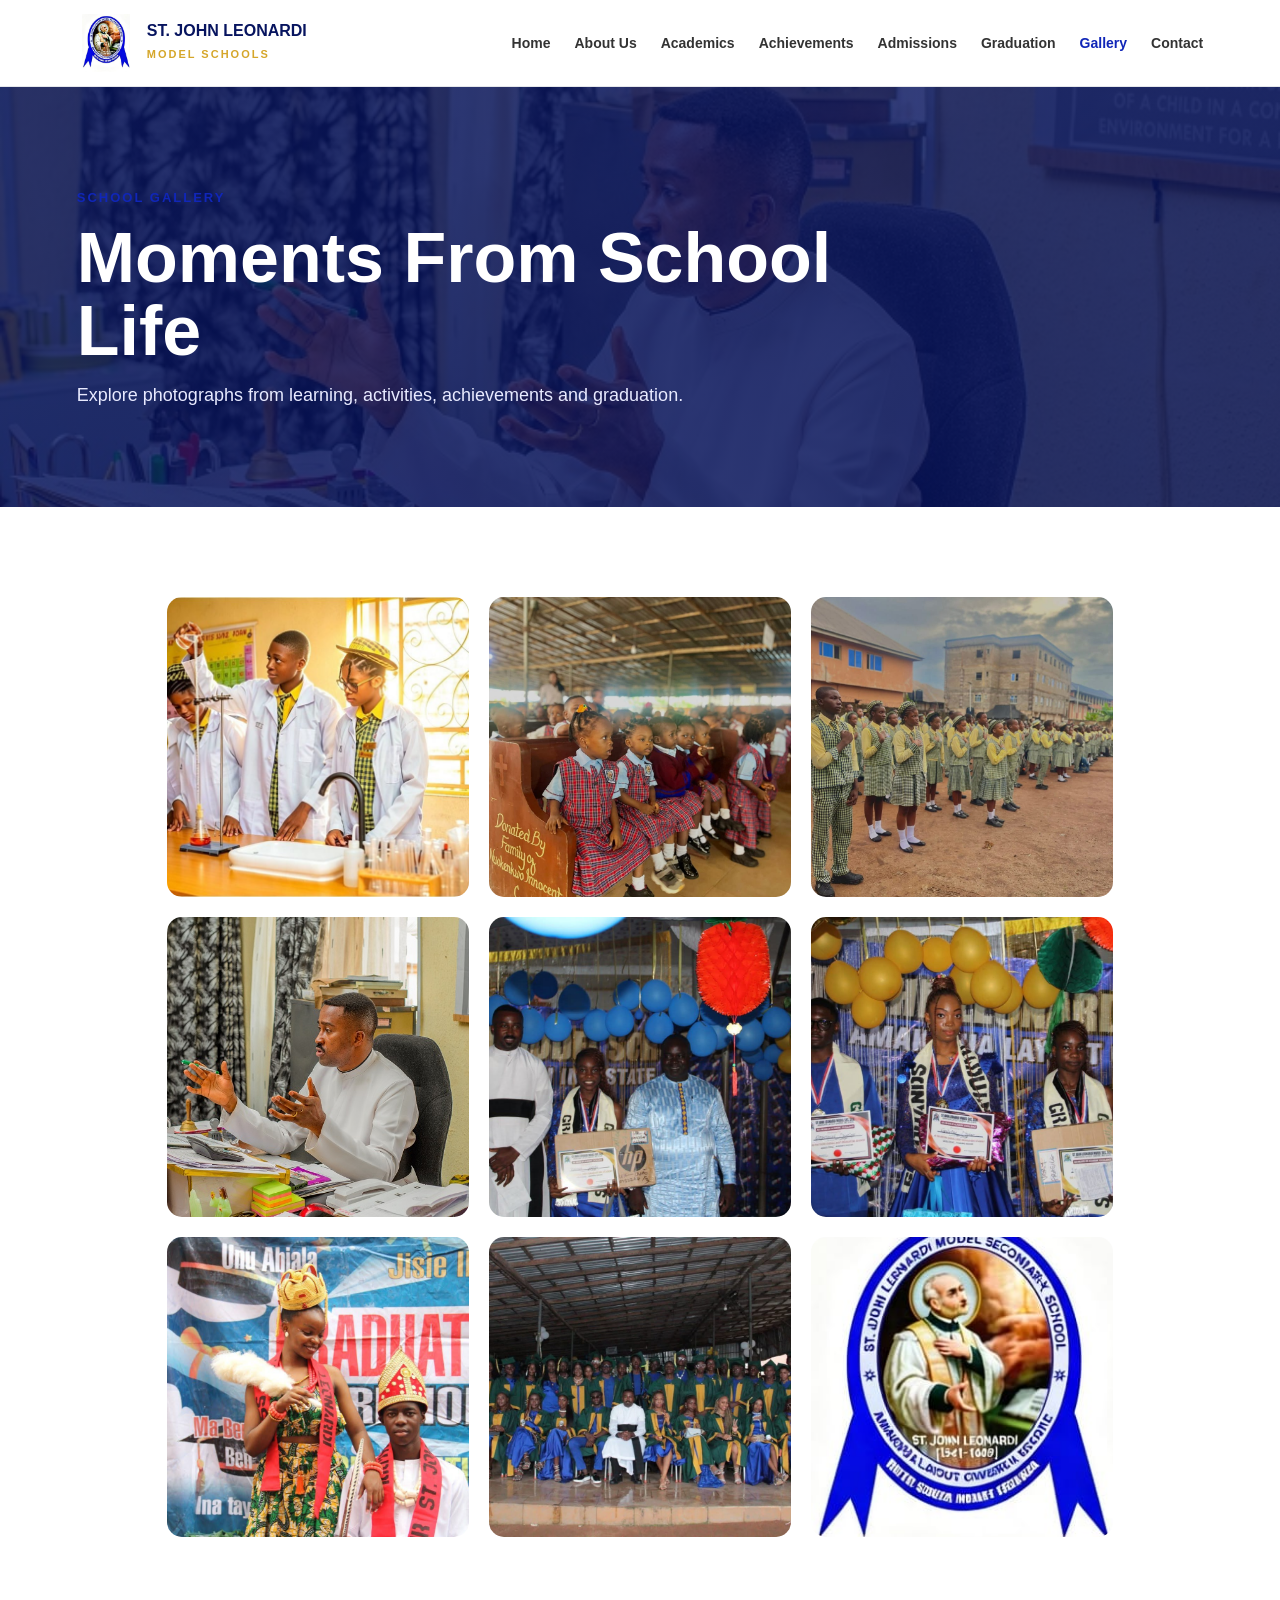
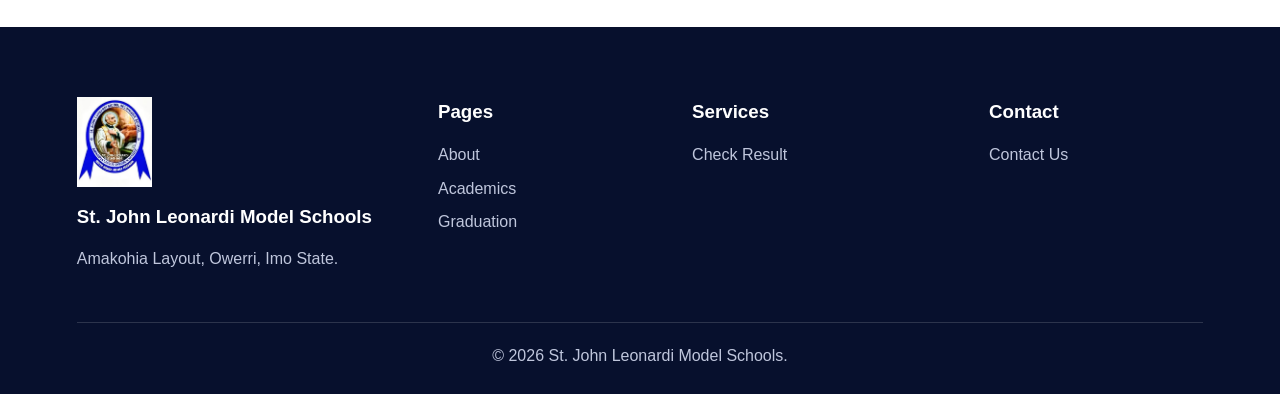
<file: gallery.html>
<!DOCTYPE html>
<html lang="en">
<head>
    <meta charset="UTF-8">
    <meta name="viewport" content="width=device-width, initial-scale=1.0">

    <title>Gallery | St. John Leonardi Model Schools</title>

    <link rel="stylesheet" href="css/style.css">
</head>

<body>

<header class="site-header">

    <a href="index.html" class="logo-area">
        <img src="images/logo.png" alt="School Logo">

        <div>
            <h1>ST. JOHN LEONARDI</h1>
            <span>MODEL SCHOOLS</span>
        </div>
    </a>

    <button class="menu-button" id="menuButton">☰</button>

    <nav id="mainNav">
        <a href="index.html">Home</a>
        <a href="about.html">About Us</a>
        <a href="academics.html">Academics</a>
        <a href="achievements.html">Achievements</a>
        <a href="admissions.html">Admissions</a>
        <a href="graduation.html">Graduation</a>
        <a href="gallery.html">Gallery</a>
        <a href="contact.html">Contact</a>
    </nav>

</header>


<section class="page-hero">

    <div class="page-hero-content">

        <span class="small-title">SCHOOL GALLERY</span>

        <h2>Moments From School Life</h2>

        <p>
            Explore photographs from learning, activities,
            achievements and graduation.
        </p>

    </div>

</section>


<main class="page-content">

    <div class="gallery-grid">

        <div class="gallery-item">
            <img src="images/lab.jpg"
                 alt="Students in laboratory">
        </div>

        <div class="gallery-item">
            <img src="images/students.jpg"
                 alt="Students in classroom">
        </div>

        <div class="gallery-item">
            <img src="images/assembly.jpg"
                 alt="School assembly">
        </div>

        <div class="gallery-item">
            <img src="images/principal.jpg"
                 alt="School principal">
        </div>

        <div class="gallery-item">
            <img src="images/best-student.jpg"
                 alt="Best graduating student">
        </div>

        <div class="gallery-item">
            <img src="images/award.jpg"
                 alt="Student award">
        </div>

        <div class="gallery-item">
            <img src="images/graduation-2026.jpg"
                 alt="Graduation ceremony">
        </div>

        <div class="gallery-item">
            <img src="images/graduation-group.jpg"
                 alt="Graduating students">
        </div>

        <div class="gallery-item">
            <img src="images/logo.png"
                 alt="School logo">
        </div>

    </div>

</main>


<footer class="footer">

    <div class="footer-grid">

        <div>
            <img src="images/logo.png" class="footer-logo" alt="School Logo">
            <h3>St. John Leonardi Model Schools</h3>
            <p>Amakohia Layout, Owerri, Imo State.</p>
        </div>

        <div>
            <h3>Pages</h3>
            <a href="about.html">About</a>
            <a href="academics.html">Academics</a>
            <a href="graduation.html">Graduation</a>
        </div>

        <div>
            <h3>Services</h3>
            <a href="https://share.google/N0vQH2r18U9f2pzpu"
               target="_blank">
                Check Result
            </a>
        </div>

        <div>
            <h3>Contact</h3>
            <a href="contact.html">Contact Us</a>
        </div>

    </div>

    <div class="footer-bottom">
        <p>© <span id="year"></span> St. John Leonardi Model Schools.</p>
    </div>

</footer>

<script src="js/script.js"></script>

</body>
</html>
</file>
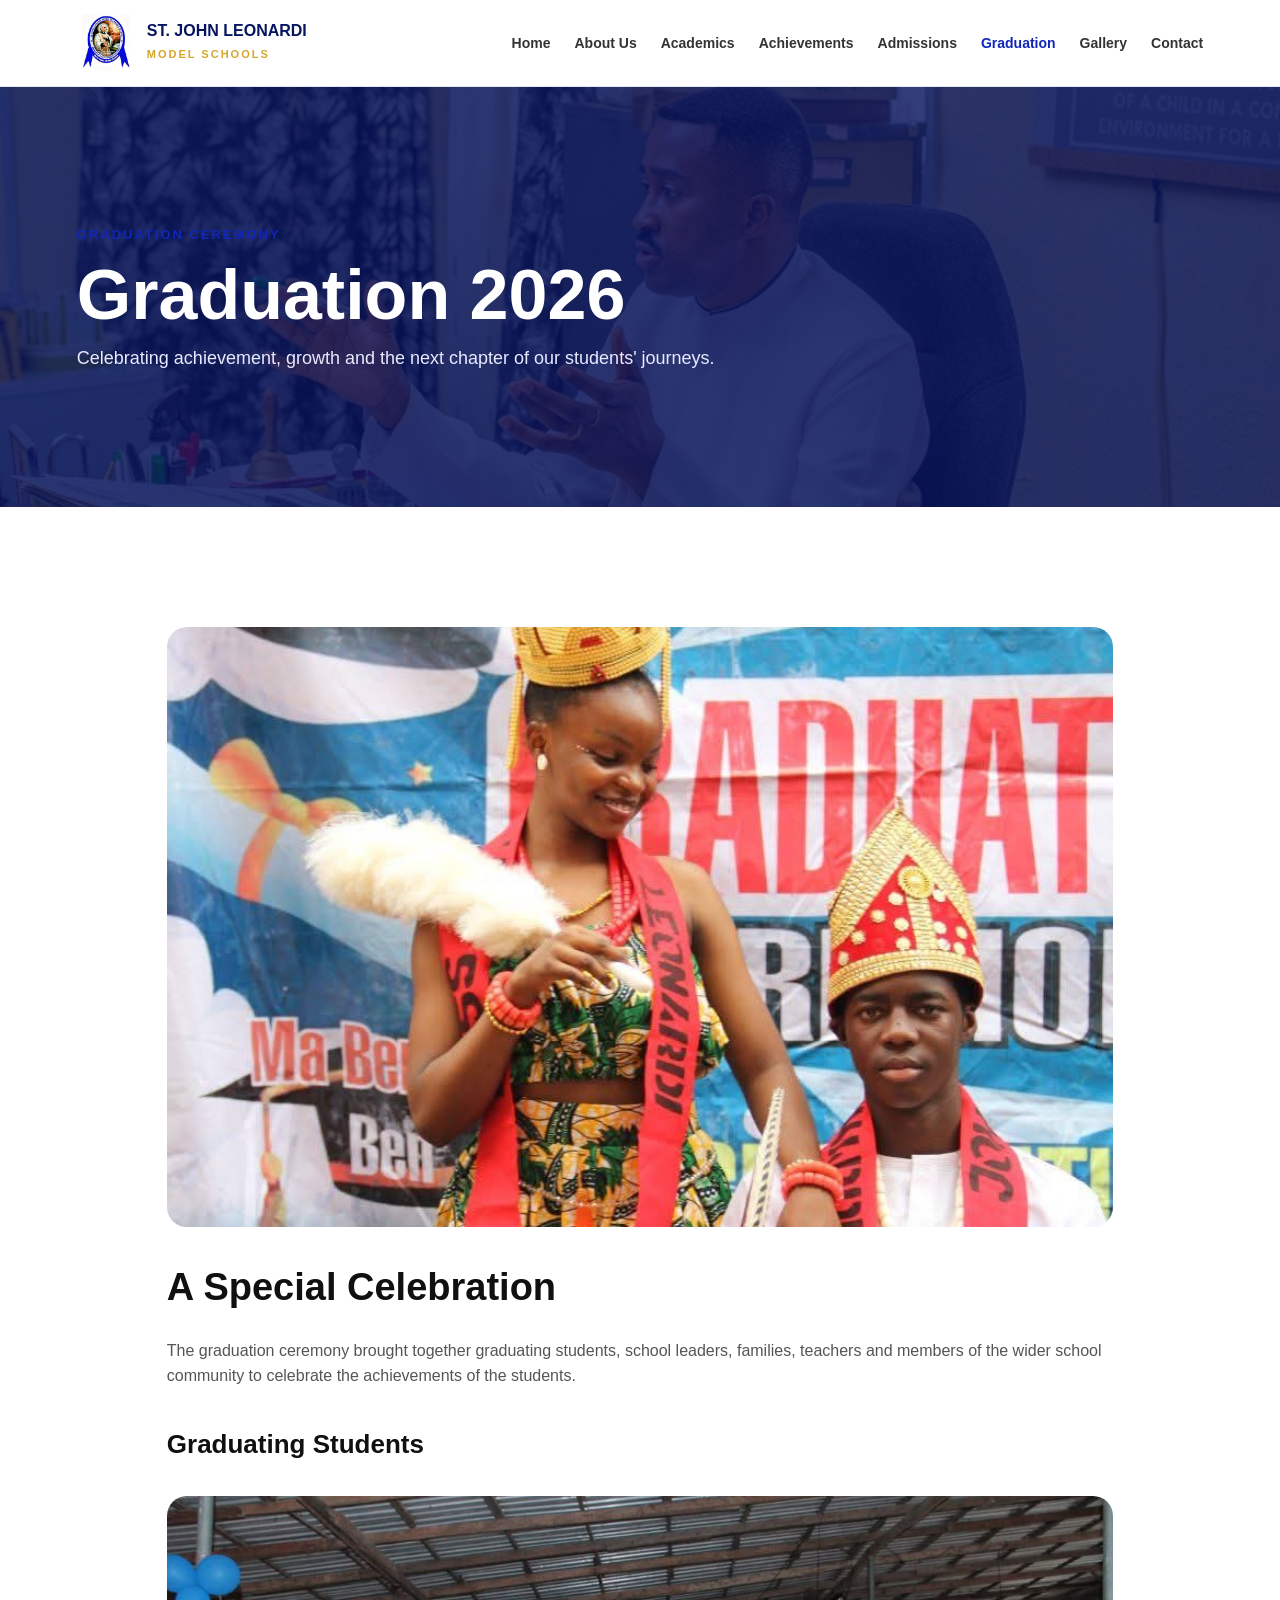
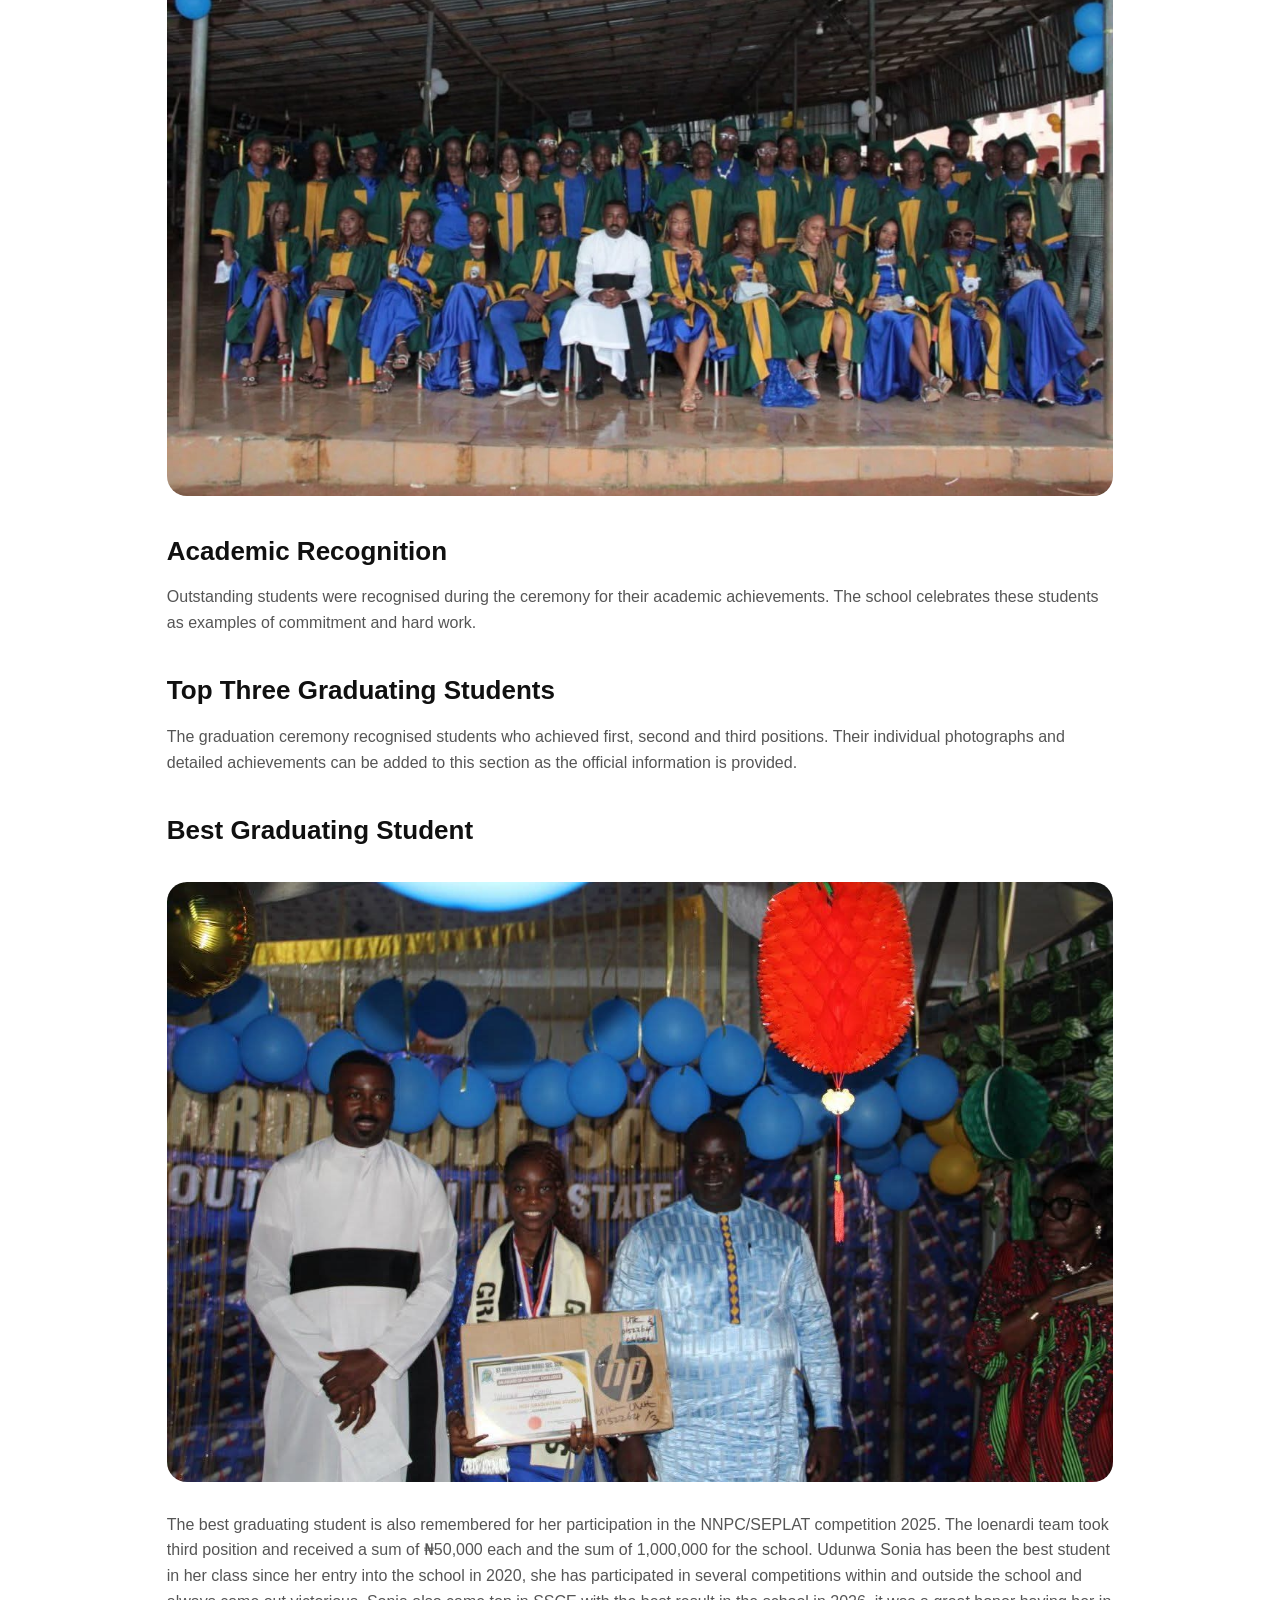
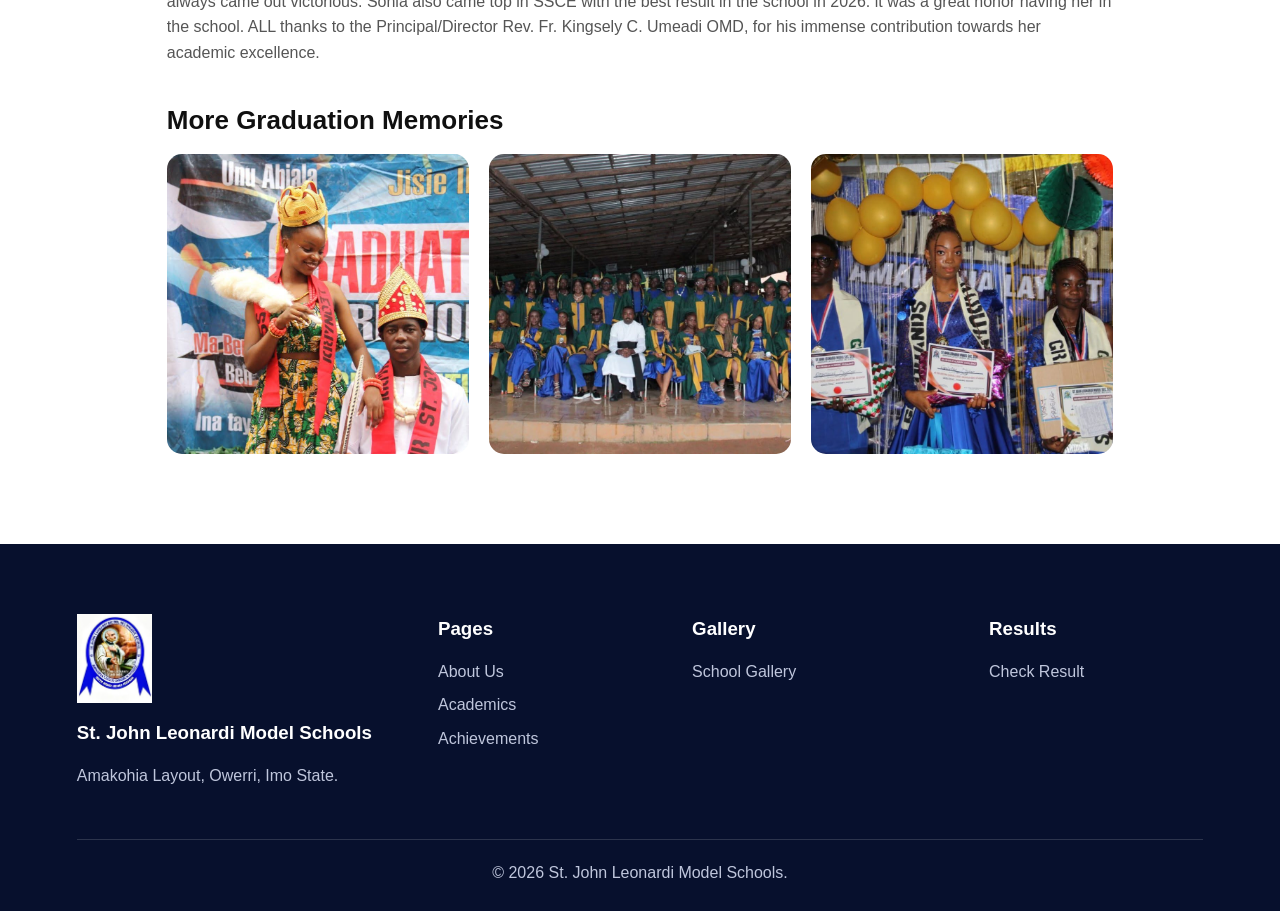
<file: graduation.html>
<!DOCTYPE html>
<html lang="en">
<head>
    <meta charset="UTF-8">
    <meta name="viewport" content="width=device-width, initial-scale=1.0">

    <title>Graduation 2026 | St. John Leonardi Model Schools</title>

    <link rel="stylesheet" href="css/style.css">
</head>

<body>

<header class="site-header">

    <a href="index.html" class="logo-area">
        <img src="images/logo.png" alt="School Logo">

        <div>
            <h1>ST. JOHN LEONARDI</h1>
            <span>MODEL SCHOOLS</span>
        </div>
    </a>

    <button class="menu-button" id="menuButton">☰</button>

    <nav id="mainNav">
        <a href="index.html">Home</a>
        <a href="about.html">About Us</a>
        <a href="academics.html">Academics</a>
        <a href="achievements.html">Achievements</a>
        <a href="admissions.html">Admissions</a>
        <a href="graduation.html">Graduation</a>
        <a href="gallery.html">Gallery</a>
        <a href="contact.html">Contact</a>
    </nav>

</header>


<section class="page-hero">

    <div class="page-hero-content">

        <span class="small-title">GRADUATION CEREMONY</span>

        <h2>Graduation 2026</h2>

        <p>
            Celebrating achievement, growth and the
            next chapter of our students' journeys.
        </p>

    </div>

</section>


<main class="page-content">

    <img src="images/graduation-2026.jpg"
         class="page-image"
         alt="Graduation ceremony 2026">


    <h2>A Special Celebration</h2>

    <p>
        The graduation ceremony brought together
        graduating students, school leaders, families,
        teachers and members of the wider school community
        to celebrate the achievements of the students.
    </p>


    <h3>Graduating Students</h3>

    <img src="images/graduation-group.jpg"
         class="page-image"
         alt="Graduating students">


    <h3>Academic Recognition</h3>

    <p>
        Outstanding students were recognised during the
        ceremony for their academic achievements.
        The school celebrates these students as examples
        of commitment and hard work.
    </p>


    <h3>Top Three Graduating Students</h3>

    <p>
        The graduation ceremony recognised students who
        achieved first, second and third positions.
        Their individual photographs and detailed
        achievements can be added to this section as
        the official information is provided.
    </p>


    <h3>Best Graduating Student</h3>

    <img src="images/best-student.jpg"
         class="page-image"
         alt="Best graduating student">


    <p>
        The best graduating student is also remembered
        for her participation in the NNPC/SEPLAT
        competition 2025. The loenardi team took third
        position and received a sum of ₦50,000 each and the sum of 1,000,000 for the school. 
           Udunwa Sonia has been the best student in her class  
         since her entry into the school in 2020, she has participated in several 
         competitions within and outside the school and always 
        came out victorious.  Sonia also came top in SSCE with the best result in the school in 2026.
         it was a great honor having her in the school.  
         ALL thanks to the Principal/Director Rev. Fr. Kingsely C. Umeadi OMD, for
          his immense contribution towards her academic excellence.
        
    </p>


    <h3>More Graduation Memories</h3>

    <div class="gallery-grid">

        <div class="gallery-item">
            <img src="images/graduation-2026.jpg"
                 alt="Graduation ceremony">
        </div>

        <div class="gallery-item">
            <img src="images/graduation-group.jpg"
                 alt="Graduating students">
        </div>

        <div class="gallery-item">
            <img src="images/award.jpg"
                 alt="Graduation award">
        </div>

    </div>

</main>


<footer class="footer">

    <div class="footer-grid">

        <div>
            <img src="images/logo.png" class="footer-logo" alt="School Logo">
            <h3>St. John Leonardi Model Schools</h3>
            <p>Amakohia Layout, Owerri, Imo State.</p>
        </div>

        <div>
            <h3>Pages</h3>
            <a href="about.html">About Us</a>
            <a href="academics.html">Academics</a>
            <a href="achievements.html">Achievements</a>
        </div>

        <div>
            <h3>Gallery</h3>
            <a href="gallery.html">School Gallery</a>
        </div>

        <div>
            <h3>Results</h3>
            <a href="https://share.google/N0vQH2r18U9f2pzpu"
               target="_blank">
                Check Result
            </a>
        </div>

    </div>

    <div class="footer-bottom">
        <p>© <span id="year"></span> St. John Leonardi Model Schools.</p>
    </div>

</footer>

<script src="js/script.js"></script>

</body>
</html>
</file>
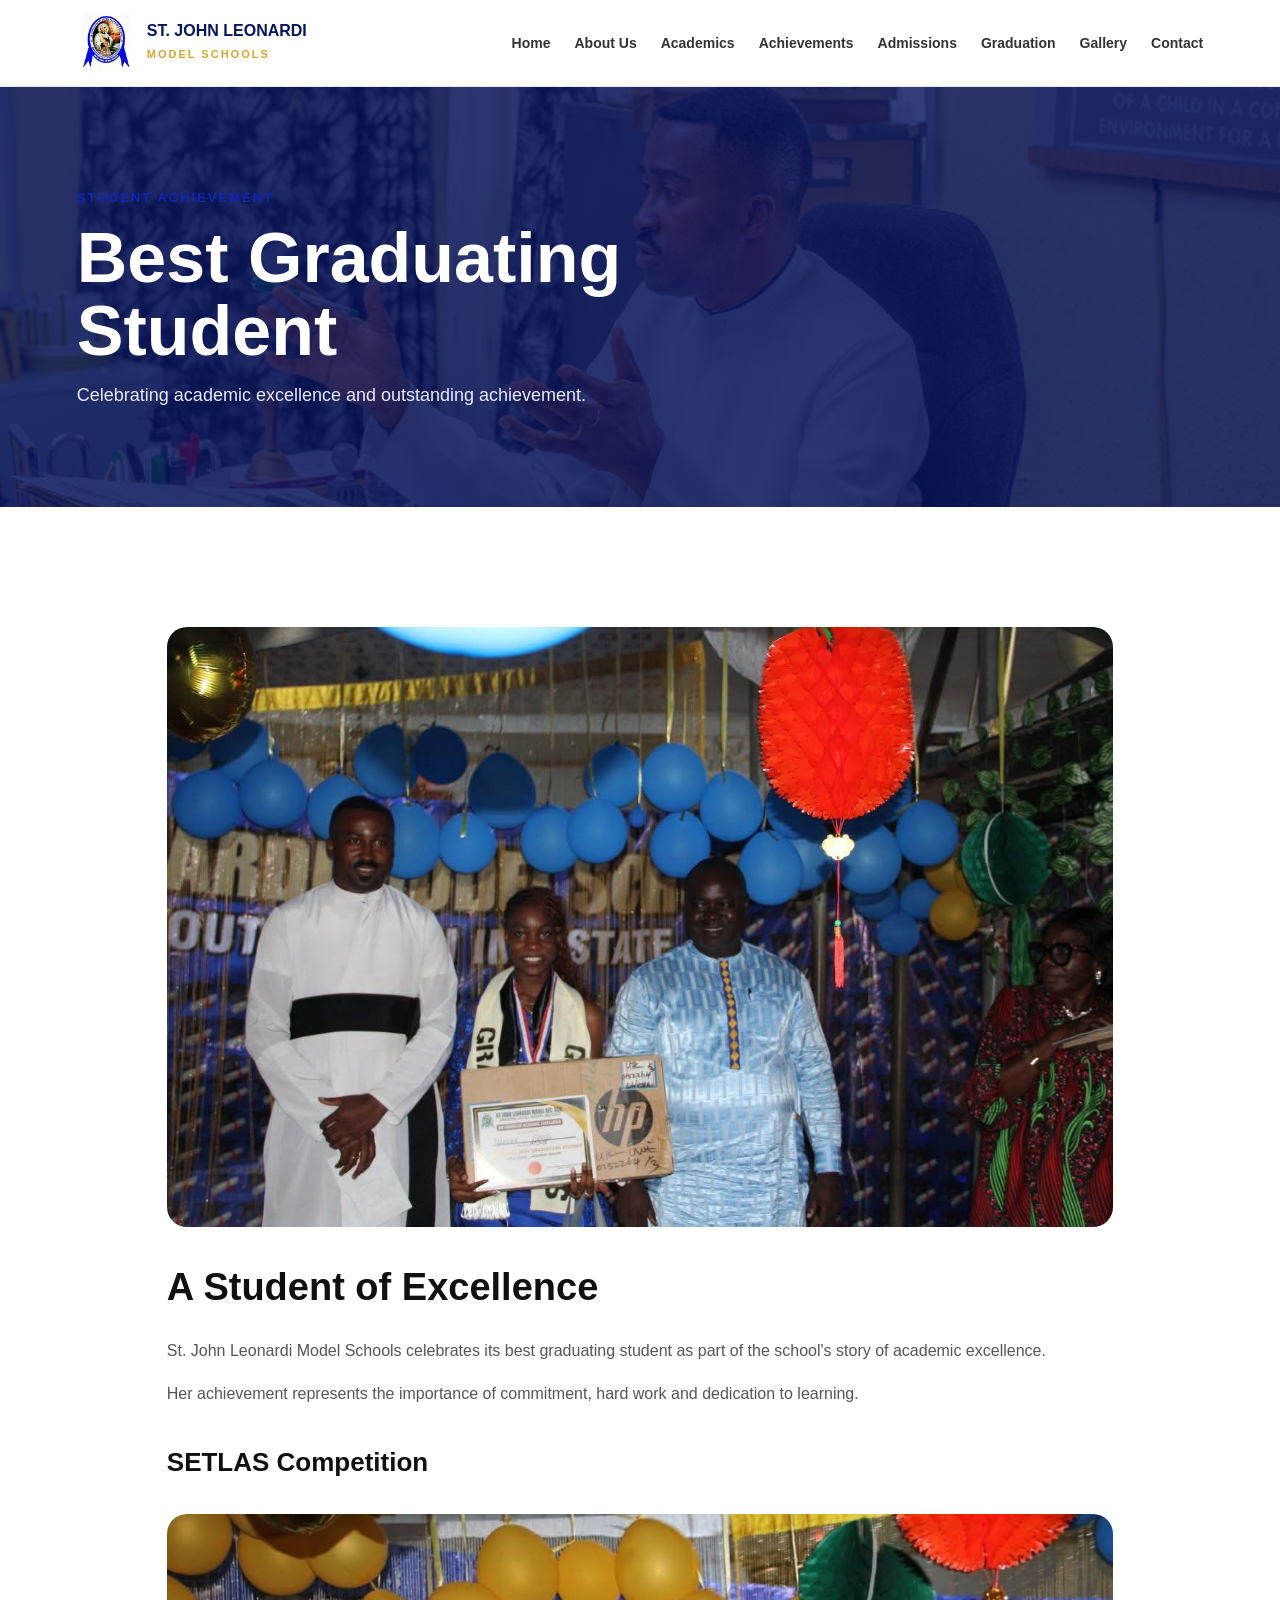
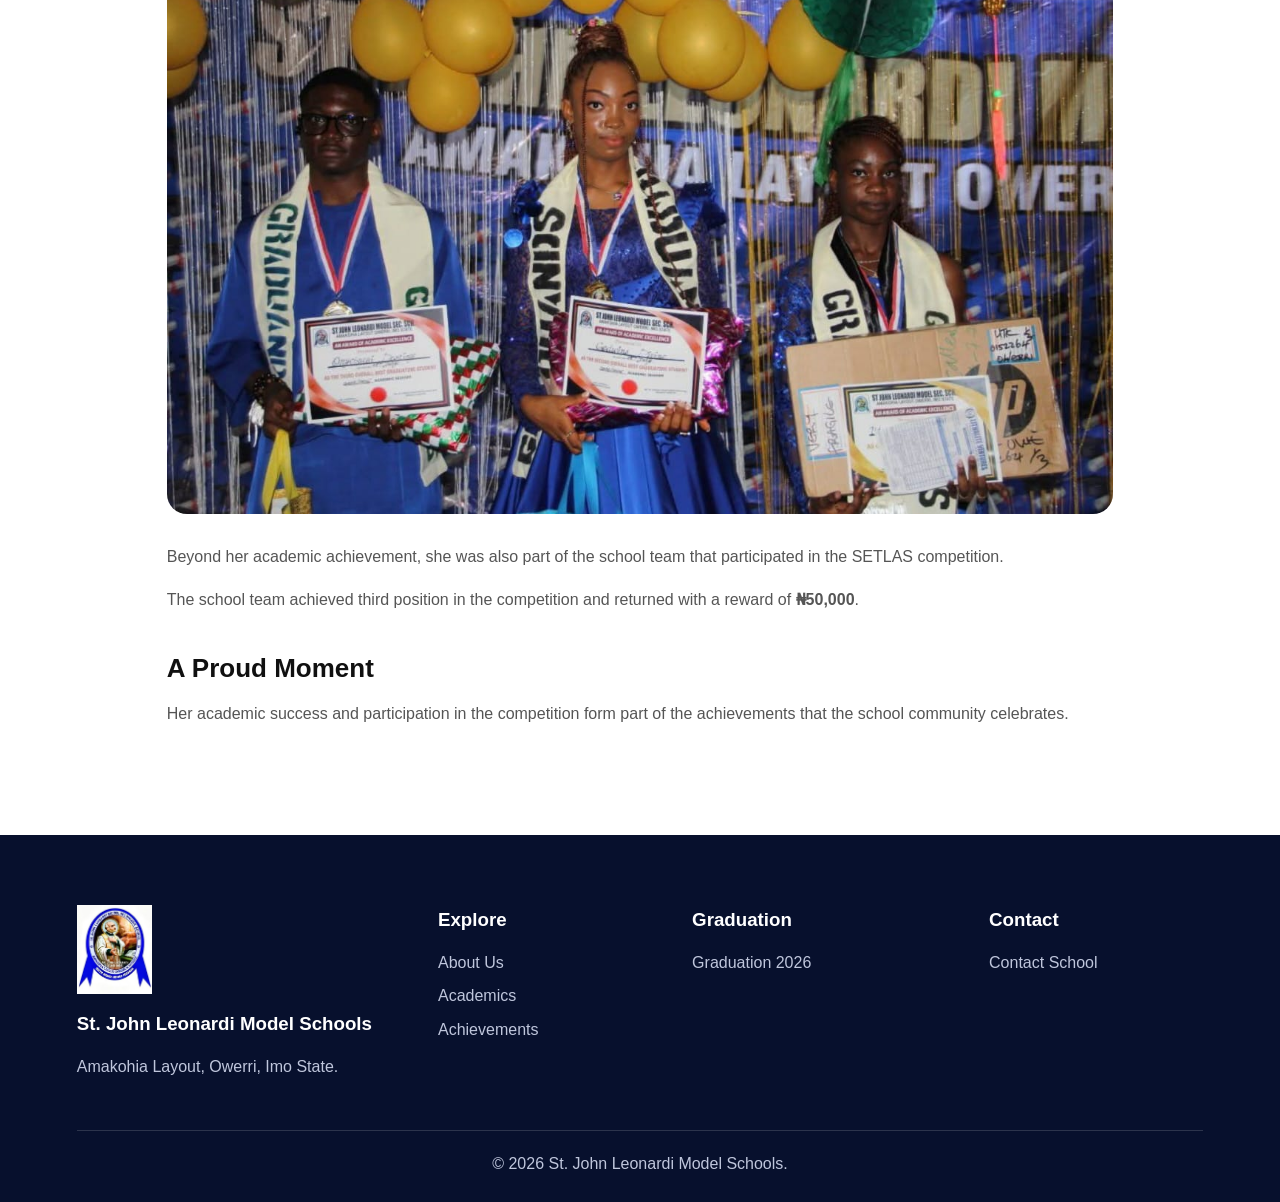
<file: student.html>
<!DOCTYPE html>
<html lang="en">
<head>
    <meta charset="UTF-8">
    <meta name="viewport" content="width=device-width, initial-scale=1.0">

    <title>Best Graduating Student | St. John Leonardi Model Schools</title>

    <link rel="stylesheet" href="css/style.css">
</head>

<body>

<header class="site-header">

    <a href="index.html" class="logo-area">
        <img src="images/logo.png" alt="School Logo">

        <div>
            <h1>ST. JOHN LEONARDI</h1>
            <span>MODEL SCHOOLS</span>
        </div>
    </a>

    <button class="menu-button" id="menuButton">☰</button>

    <nav id="mainNav">
        <a href="index.html">Home</a>
        <a href="about.html">About Us</a>
        <a href="academics.html">Academics</a>
        <a href="achievements.html">Achievements</a>
        <a href="admissions.html">Admissions</a>
        <a href="graduation.html">Graduation</a>
        <a href="gallery.html">Gallery</a>
        <a href="contact.html">Contact</a>
    </nav>

</header>


<section class="page-hero">

    <div class="page-hero-content">

        <span class="small-title">
            STUDENT ACHIEVEMENT
        </span>

        <h2>Best Graduating Student</h2>

        <p>
            Celebrating academic excellence and
            outstanding achievement.
        </p>

    </div>

</section>


<main class="page-content">

    <img src="images/best-student.jpg"
         class="page-image"
         alt="Best graduating student">


    <h2>A Student of Excellence</h2>

    <p>
        St. John Leonardi Model Schools celebrates its
        best graduating student as part of the school's
        story of academic excellence.
    </p>

    <p>
        Her achievement represents the importance of
        commitment, hard work and dedication to learning.
    </p>


    <h3>SETLAS Competition</h3>

    <img src="images/award.jpg"
         class="page-image"
         alt="SETLAS achievement award">


    <p>
        Beyond her academic achievement, she was also
        part of the school team that participated in the
        SETLAS competition.
    </p>

    <p>
        The school team achieved third position in the
        competition and returned with a reward of
        <strong>₦50,000</strong>.
    </p>


    <h3>A Proud Moment</h3>

    <p>
        Her academic success and participation in the
        competition form part of the achievements that
        the school community celebrates.
    </p>

</main>


<footer class="footer">

    <div class="footer-grid">

        <div>
            <img src="images/logo.png" class="footer-logo" alt="School Logo">
            <h3>St. John Leonardi Model Schools</h3>
            <p>Amakohia Layout, Owerri, Imo State.</p>
        </div>

        <div>
            <h3>Explore</h3>
            <a href="about.html">About Us</a>
            <a href="academics.html">Academics</a>
            <a href="achievements.html">Achievements</a>
        </div>

        <div>
            <h3>Graduation</h3>
            <a href="graduation.html">Graduation 2026</a>
        </div>

        <div>
            <h3>Contact</h3>
            <a href="contact.html">Contact School</a>
        </div>

    </div>

    <div class="footer-bottom">
        <p>© <span id="year"></span> St. John Leonardi Model Schools.</p>
    </div>

</footer>

<script src="js/script.js"></script>

</body>
</html>
</file>
<file: css/style.css>
* {
    margin: 0;
    padding: 0;
    box-sizing: border-box;
}

:root {
    --blue: #1026b8;
    --blue-dark: #07145f;
    --blue-light: #3154e8;
    --gold: #d5a62a;
    --white: #ffffff;
    --black: #101010;
    --gray: #6c7280;
    --light: #f5f7fb;
    --border: #e5e7eb;
}

html {
    scroll-behavior: smooth;
}

body {
    font-family: Arial, Helvetica, sans-serif;
    background: var(--white);
    color: var(--black);
    line-height: 1.6;
}

a {
    color: inherit;
    text-decoration: none;
}

img {
    width: 100%;
    display: block;
}


/* ================= HEADER ================= */

.site-header {
    position: sticky;
    top: 0;
    z-index: 1000;

    display: flex;
    align-items: center;
    justify-content: space-between;

    padding: 14px 6%;

    background: rgba(255, 255, 255, 0.96);
    backdrop-filter: blur(12px);

    border-bottom: 1px solid var(--border);
}

.logo-area {
    display: flex;
    align-items: center;
    gap: 12px;
}

.logo-area img {
    width: 58px;
    height: 58px;
    object-fit: contain;
}

.logo-area h1 {
    font-size: 16px;
    color: var(--blue-dark);
    line-height: 1.2;
}

.logo-area span {
    font-size: 11px;
    color: var(--gold);
    font-weight: bold;
    letter-spacing: 2px;
}

nav {
    display: flex;
    align-items: center;
    gap: 24px;
}

nav a {
    font-size: 14px;
    font-weight: 600;
    color: #333;
    transition: 0.3s;
}

nav a:hover,
nav a.active {
    color: var(--blue);
}

.menu-button {
    display: none;
    border: none;
    background: transparent;
    font-size: 30px;
    cursor: pointer;
}


/* ================= HERO ================= */

.hero {
    min-height: 760px;
    position: relative;
    display: flex;
    align-items: center;
    overflow: hidden;
}

.hero-background {
    position: absolute;
    inset: 0;

    background-image:
        linear-gradient(
            90deg,
            rgba(5, 15, 80, 0.90),
            rgba(5, 15, 80, 0.55),
            rgba(5, 15, 80, 0.20)
        ),
        url("../images/principal.jpg");

    background-size: cover;
    background-position: center;
}

.hero-content {
    position: relative;
    z-index: 2;

    width: 650px;
    margin-left: 8%;

    color: white;
}

.hero-label {
    display: inline-block;

    color: var(--gold);
    font-size: 14px;
    font-weight: bold;
    letter-spacing: 3px;

    margin-bottom: 15px;
}

.hero h2 {
    font-size: clamp(42px, 6vw, 76px);
    line-height: 1.05;
    margin-bottom: 25px;
}

.hero p {
    max-width: 600px;
    font-size: 18px;
    color: #f0f0f0;
    margin-bottom: 35px;
}

.hero-buttons {
    display: flex;
    gap: 14px;
    flex-wrap: wrap;
}


/* ================= BUTTONS ================= */

.btn {
    display: inline-flex;
    align-items: center;
    justify-content: center;

    padding: 14px 25px;

    border-radius: 8px;

    font-weight: bold;

    transition: 0.3s;
}

.btn-primary {
    background: var(--blue);
    color: white;
}

.btn-primary:hover {
    background: var(--blue-dark);
    transform: translateY(-2px);
}

.btn-light {
    background: white;
    color: var(--blue-dark);
}

.btn-light:hover {
    transform: translateY(-2px);
}


/* ================= SECTIONS ================= */

.quick-section,
.student-life,
.graduation-preview {
    padding: 100px 6%;
}

.section-heading {
    max-width: 700px;
    margin: 0 auto 50px;
    text-align: center;
}

.section-heading span,
.small-title {
    color: var(--blue);
    font-size: 13px;
    font-weight: bold;
    letter-spacing: 2px;
}

.section-heading h2 {
    font-size: 42px;
    line-height: 1.15;
    margin: 10px 0 15px;
}

.section-heading p {
    color: var(--gray);
}


/* ================= FEATURE CARDS ================= */

.card-grid {
    max-width: 1250px;
    margin: auto;

    display: grid;
    grid-template-columns: repeat(3, 1fr);
    gap: 25px;
}

.feature-card {
    background: white;

    border: 1px solid var(--border);
    border-radius: 18px;

    overflow: hidden;

    box-shadow: 0 10px 35px rgba(0, 0, 0, 0.06);

    transition: 0.3s;
}

.feature-card:hover {
    transform: translateY(-8px);
    box-shadow: 0 20px 45px rgba(0, 0, 0, 0.12);
}

.card-image {
    height: 270px;
    overflow: hidden;
}

.card-image img {
    height: 100%;
    object-fit: cover;
    transition: 0.5s;
}

.feature-card:hover .card-image img {
    transform: scale(1.06);
}

.card-content {
    padding: 25px;
}

.card-content span {
    color: var(--blue);
    font-size: 13px;
    font-weight: bold;
}

.card-content h3 {
    font-size: 24px;
    margin: 8px 0;
}

.card-content p {
    color: var(--gray);
}


/* ================= SHOWCASE ================= */

.showcase-section {
    display: grid;
    grid-template-columns: 1.1fr 1fr;
    align-items: center;

    background: var(--light);
}

.showcase-image {
    height: 600px;
}

.showcase-image img {
    height: 100%;
    object-fit: cover;
}

.showcase-content {
    padding: 70px;
    max-width: 650px;
}

.showcase-content h2 {
    font-size: 48px;
    line-height: 1.1;
    margin: 15px 0 20px;
}

.showcase-content p {
    color: var(--gray);
    margin-bottom: 25px;
}

.text-button {
    color: var(--blue);
    font-weight: bold;
}


/* ================= STUDENT LIFE ================= */

.life-grid {
    max-width: 1250px;
    margin: auto;

    display: grid;
    grid-template-columns: repeat(3, 1fr);
    gap: 25px;
}

.life-card {
    overflow: hidden;
    border-radius: 18px;
    background: white;
    border: 1px solid var(--border);
}

.life-card img {
    height: 300px;
    object-fit: cover;
}

.life-card h3 {
    padding: 20px;
}


/* ================= STUDENT HIGHLIGHT ================= */

.student-highlight {
    display: grid;
    grid-template-columns: 1fr 1fr;

    max-width: 1250px;
    margin: 0 auto 100px;

    background: var(--light);
    border-radius: 25px;
    overflow: hidden;
}

.student-highlight-image {
    min-height: 550px;
}

.student-highlight-image img {
    height: 100%;
    object-fit: cover;
}

.student-highlight-content {
    padding: 65px;
    display: flex;
    justify-content: center;
    flex-direction: column;
}

.student-highlight-content h2 {
    font-size: 48px;
    line-height: 1.1;
    margin: 15px 0 25px;
}

.student-highlight-content p {
    color: var(--gray);
    margin-bottom: 18px;
}

.student-highlight-content .btn {
    width: fit-content;
}


/* ================= GRADUATION ================= */

.graduation-card {
    max-width: 1000px;
    margin: auto;

    background: white;

    border-radius: 20px;
    overflow: hidden;

    box-shadow: 0 15px 45px rgba(0, 0, 0, 0.1);
}

.graduation-card img {
    height: 500px;
    object-fit: cover;
}

.graduation-card-content {
    padding: 35px;
}

.graduation-card-content h3 {
    font-size: 30px;
    margin-bottom: 10px;
}

.graduation-card-content p {
    color: var(--gray);
    margin-bottom: 25px;
}


/* ================= RESULT ================= */

.result-section {
    padding: 80px 6%;
    background: var(--blue-dark);
}

.result-box {
    max-width: 1100px;
    margin: auto;

    display: flex;
    justify-content: space-between;
    align-items: center;
    gap: 30px;

    color: white;
}

.result-box .small-title {
    color: var(--gold);
}

.result-box h2 {
    font-size: 40px;
    margin: 8px 0;
}

.result-box p {
    color: #d8dcf0;
}


/* ================= FOOTER ================= */

.footer {
    background: #07102d;
    color: white;
    padding: 70px 6% 25px;
}

.footer-grid {
    max-width: 1250px;
    margin: auto;

    display: grid;
    grid-template-columns: 1.5fr 1fr 1.2fr 1fr;
    gap: 40px;
}

.footer-logo {
    width: 75px;
    margin-bottom: 15px;
}

.footer h3 {
    margin-bottom: 15px;
}

.footer p,
.footer a {
    color: #bfc6dc;
}

.footer a {
    display: block;
    margin-bottom: 8px;
}

.footer a:hover {
    color: white;
}

.footer-bottom {
    max-width: 1250px;
    margin: 50px auto 0;

    padding-top: 20px;

    border-top: 1px solid rgba(255,255,255,0.15);

    text-align: center;
}


/* ================= INNER PAGES ================= */

.page-hero {
    min-height: 420px;

    display: flex;
    align-items: center;

    padding: 80px 6%;

    color: white;

    background:
        linear-gradient(
            rgba(7, 20, 95, 0.82),
            rgba(7, 20, 95, 0.82)
        ),
        url("../images/principal.jpg");

    background-size: cover;
    background-position: center;
}

.page-hero-content {
    max-width: 800px;
}

.page-hero h2 {
    font-size: clamp(42px, 6vw, 70px);
    line-height: 1.05;
    margin: 12px 0;
}

.page-hero p {
    font-size: 18px;
    color: #e8eaff;
}

.page-content {
    max-width: 1100px;
    margin: auto;
    padding: 90px 6%;
}

.page-content h2 {
    font-size: 38px;
    margin-bottom: 20px;
}

.page-content h3 {
    font-size: 26px;
    margin: 35px 0 12px;
}

.page-content p {
    color: #555;
    margin-bottom: 18px;
}

.page-image {
    width: 100%;
    max-height: 600px;
    object-fit: cover;
    border-radius: 20px;
    margin: 30px 0;
}


/* ================= GALLERY ================= */

.gallery-grid {
    display: grid;
    grid-template-columns: repeat(3, 1fr);
    gap: 20px;
}

.gallery-item {
    overflow: hidden;
    border-radius: 15px;
}

.gallery-item img {
    height: 300px;
    object-fit: cover;
    transition: 0.4s;
}

.gallery-item:hover img {
    transform: scale(1.05);
}


/* ================= ACHIEVEMENT ================= */

.achievement-grid {
    display: grid;
    grid-template-columns: repeat(2, 1fr);
    gap: 30px;
}

.achievement-card {
    border: 1px solid var(--border);
    border-radius: 18px;
    overflow: hidden;
    background: white;
}

.achievement-card img {
    height: 350px;
    object-fit: cover;
}

.achievement-card-content {
    padding: 25px;
}


/* ================= CONTACT ================= */

.contact-grid {
    display: grid;
    grid-template-columns: repeat(2, 1fr);
    gap: 30px;
}

.contact-box {
    background: var(--light);
    padding: 35px;
    border-radius: 18px;
}

.contact-box h3 {
    margin-top: 0;
}

.map-button {
    display: inline-block;
    margin-top: 10px;
}


/* ================= MOBILE ================= */

@media (max-width: 900px) {

    .site-header {
        padding: 12px 5%;
    }

    .menu-button {
        display: block;
    }

    nav {
        display: none;

        position: absolute;
        top: 100%;
        left: 0;
        right: 0;

        background: white;

        flex-direction: column;
        align-items: flex-start;

        padding: 20px 6%;

        box-shadow: 0 15px 30px rgba(0,0,0,0.1);
    }

    nav.show {
        display: flex;
    }

    .hero {
        min-height: 650px;
    }

    .hero-content {
        width: auto;
        margin: 0 6%;
    }

    .hero h2 {
        font-size: 48px;
    }

    .card-grid,
    .life-grid,
    .gallery-grid,
    .achievement-grid {
        grid-template-columns: 1fr;
    }

    .showcase-section,
    .student-highlight,
    .contact-grid {
        grid-template-columns: 1fr;
    }

    .showcase-image {
        height: 400px;
    }

    .showcase-content,
    .student-highlight-content {
        padding: 45px 7%;
    }

    .student-highlight-image {
        min-height: 450px;
    }

    .result-box {
        flex-direction: column;
        align-items: flex-start;
    }

    .footer-grid {
        grid-template-columns: 1fr 1fr;
    }
}


@media (max-width: 600px) {

    .logo-area h1 {
        font-size: 13px;
    }

    .logo-area img {
        width: 48px;
        height: 48px;
    }

    .hero {
        min-height: 600px;
    }

    .hero h2 {
        font-size: 40px;
    }

    .hero p {
        font-size: 16px;
    }

    .section-heading h2,
    .showcase-content h2,
    .student-highlight-content h2 {
        font-size: 34px;
    }

    .quick-section,
    .student-life,
    .graduation-preview {
        padding: 70px 5%;
    }

    .footer-grid {
        grid-template-columns: 1fr;
    }

    .graduation-card img {
        height: 320px;
    }

}
</file>
